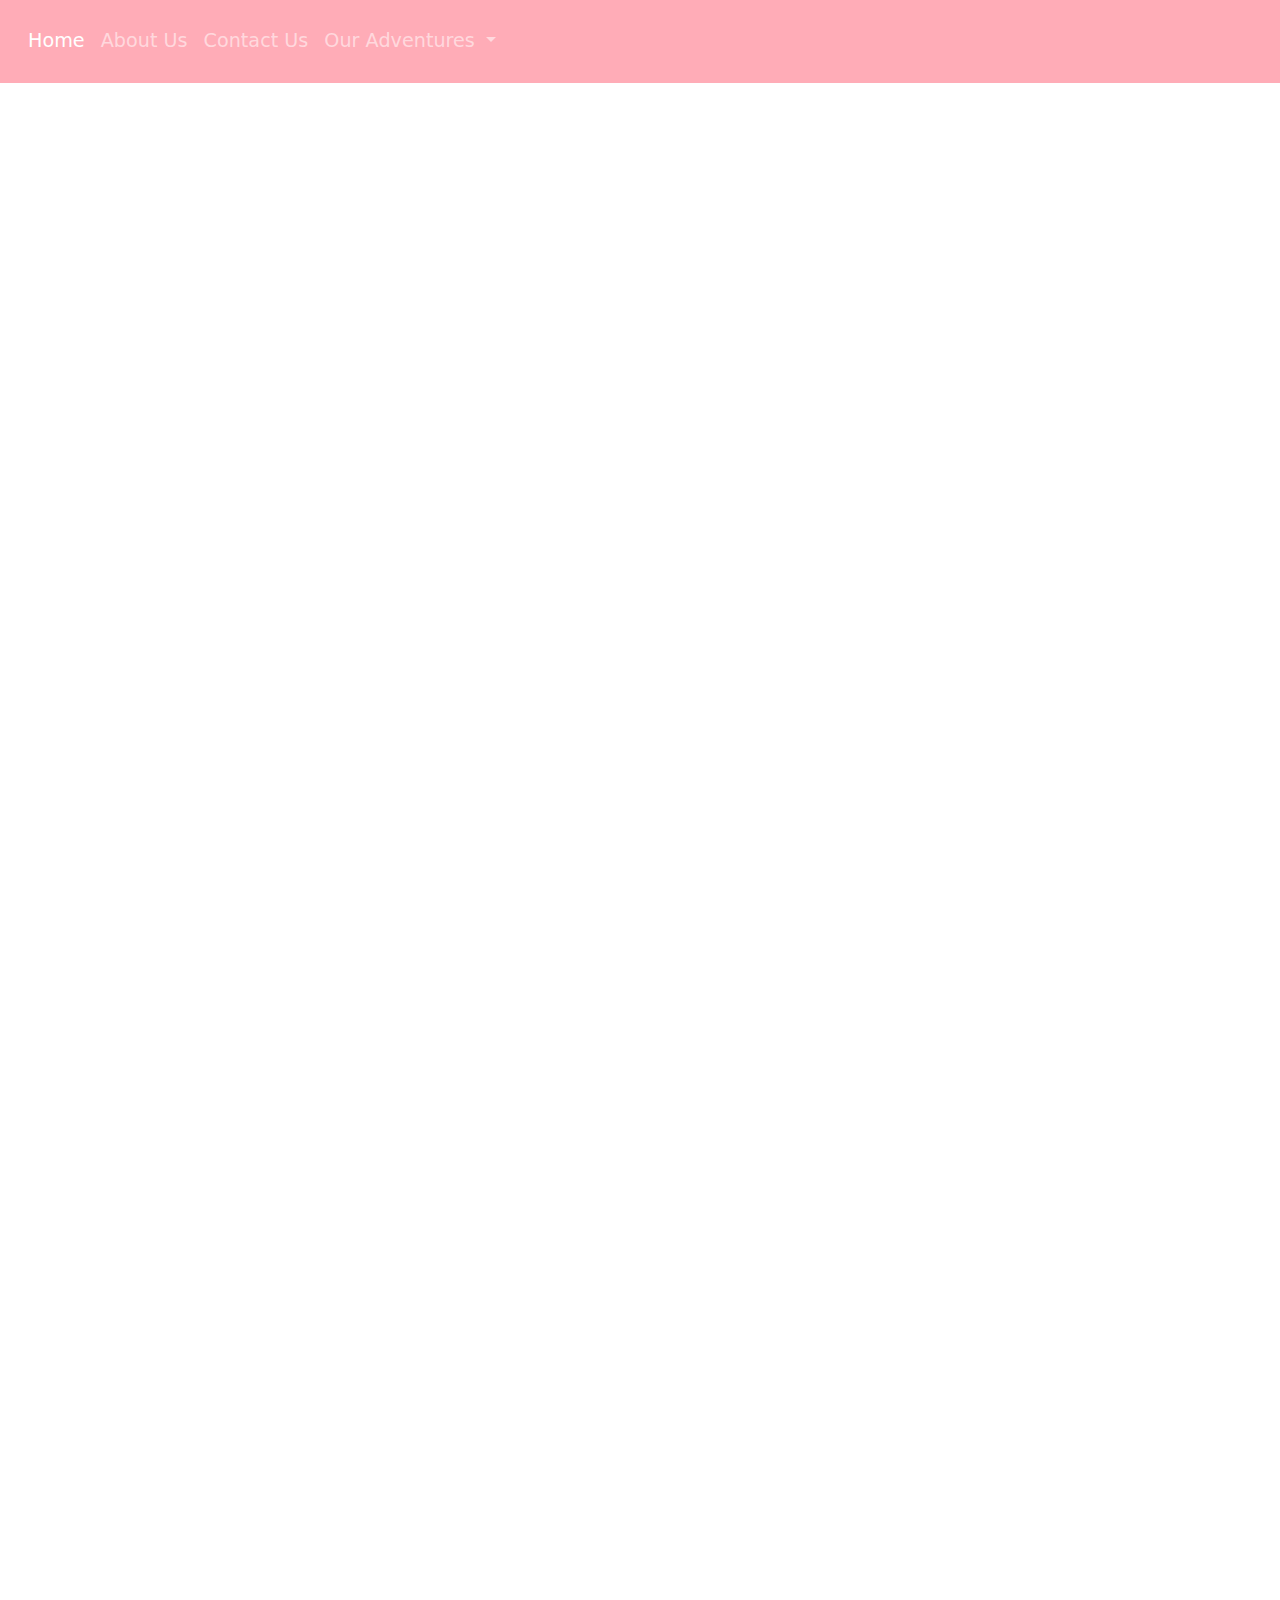
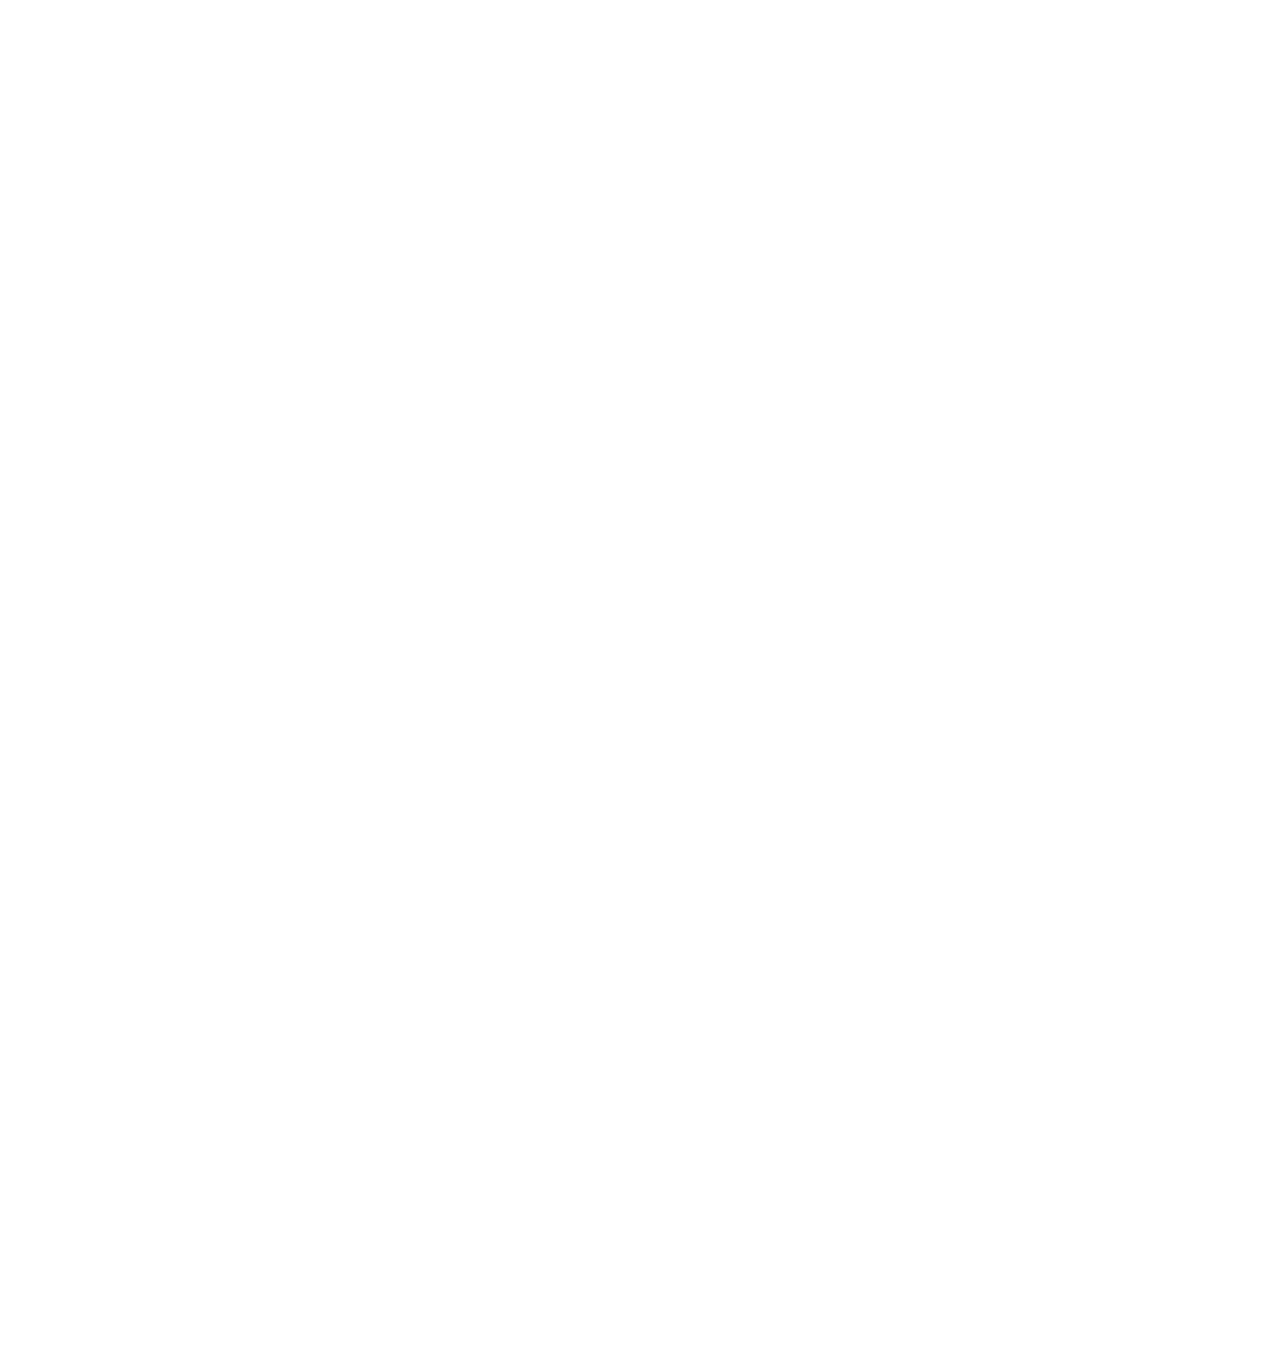
<file: index.html>
<!DOCTYPE html>
<html lang="en">

<head>
    <meta charset="UTF-8" />
    <meta http-equiv="X-UA-Compatible" content="IE=edge" />
    <meta name="viewport" content="width=device-width, initial-scale=1.0" />
    <link rel="stylesheet" href="./styles/global.css">

    <!-- Global site tag (gtag.js) - Google Analytics -->
    <script async src="https://www.googletagmanager.com/gtag/js?id=G-4QVLR4G9QE"></script>
    <script>
        window.dataLayer = window.dataLayer || [];
        function gtag() { dataLayer.push(arguments); }
        gtag('js', new Date());
    </script>

    <!--Index.html Re-Direct Here-->
    <meta http-equiv="refresh" content="0; URL=./pages/welcome.html" />
    <title>Playground</title>   
</head>

<body>

</body>

</html>
</file>
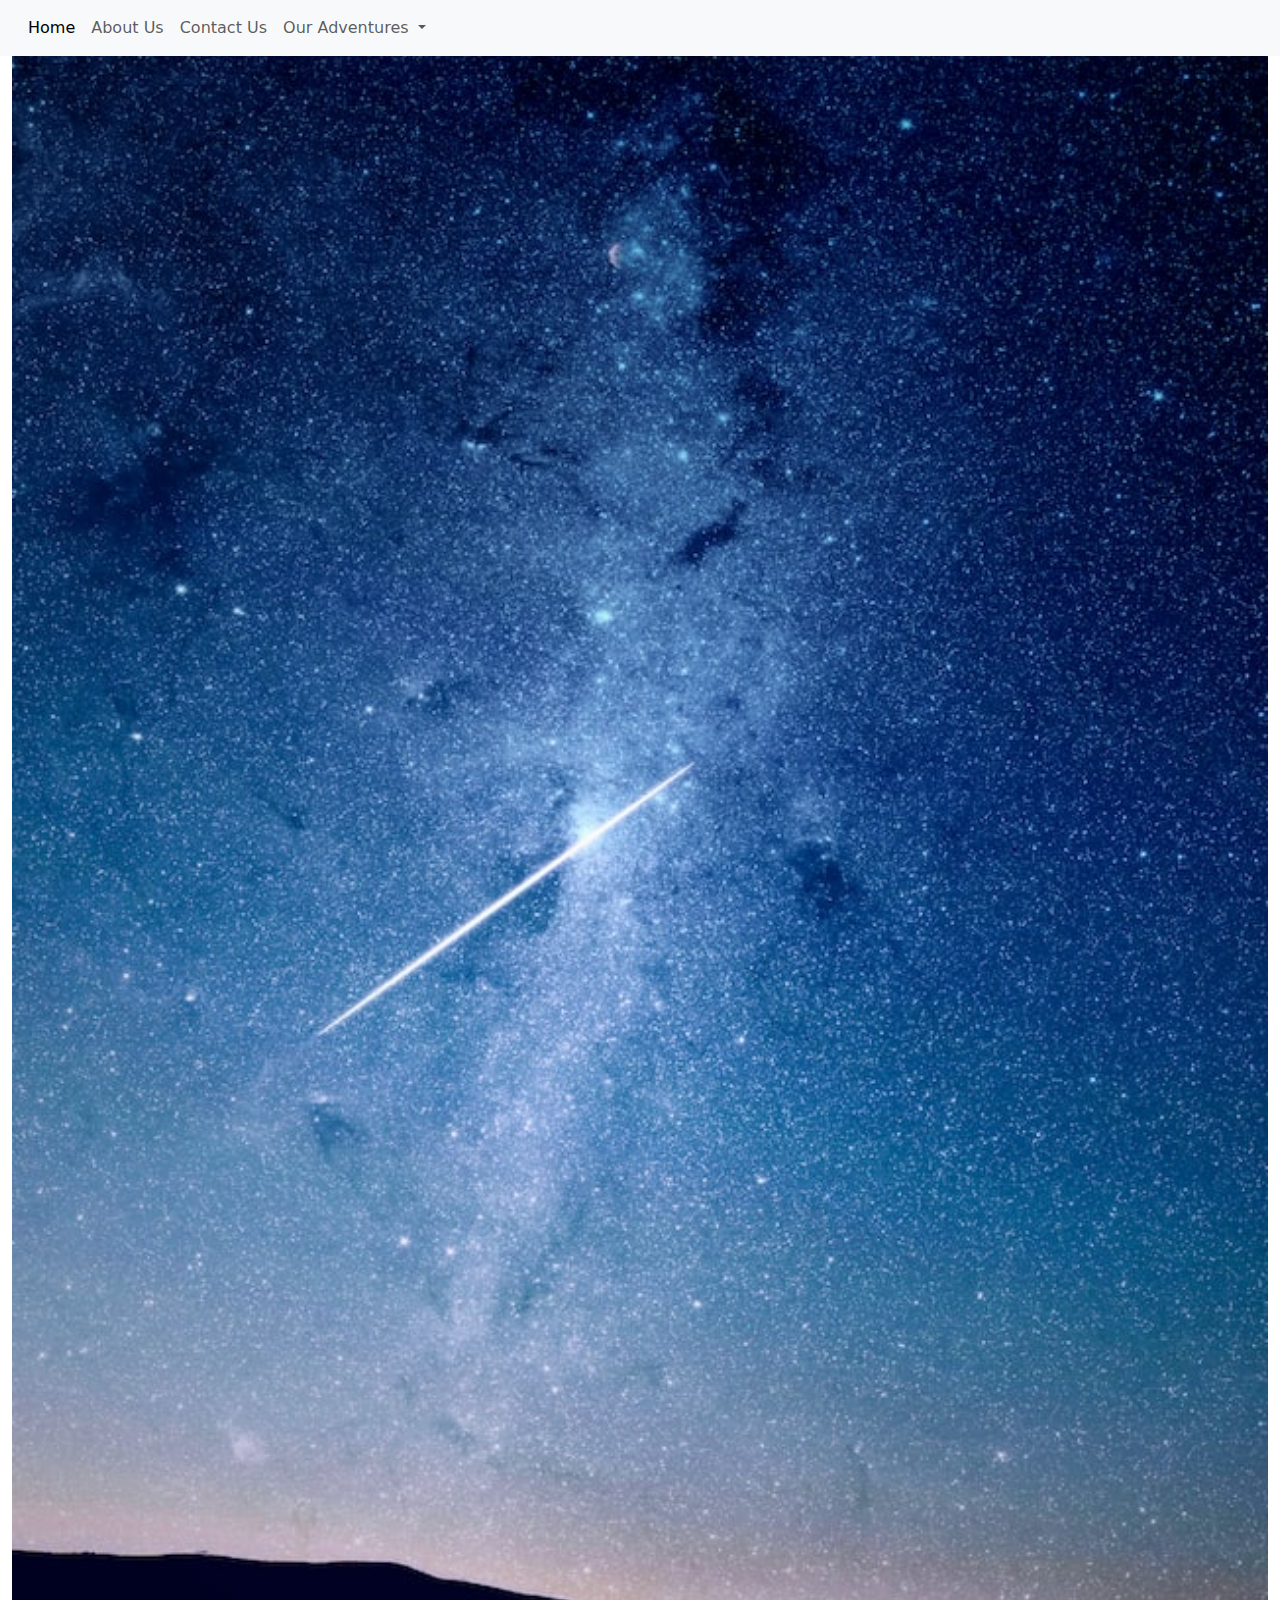
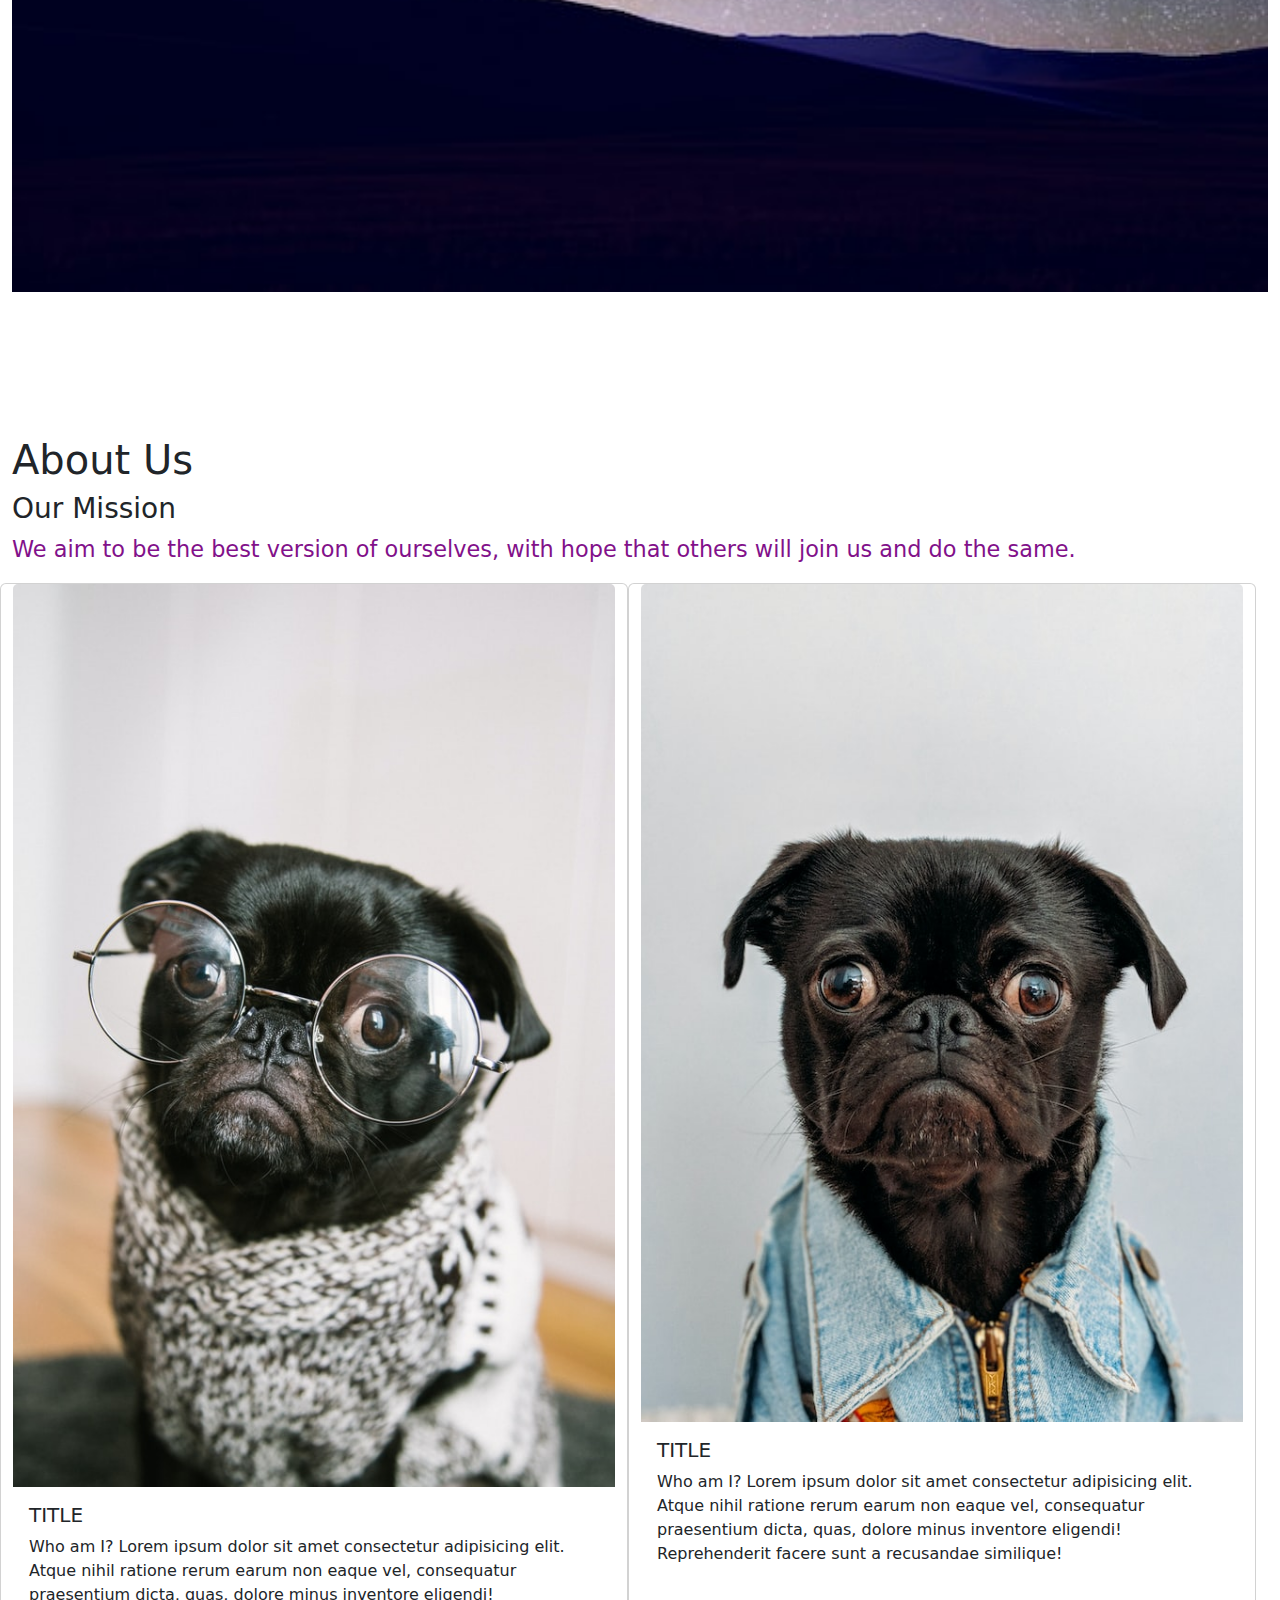
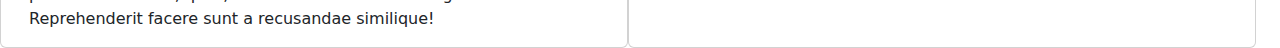
<file: about.html>
<!DOCTYPE html>
<html lang="en">

<head>
    <meta charset="UTF-8" />
    <meta http-equiv="X-UA-Compatible" content="IE=edge" />
    <meta name="viewport" content="width=device-width, initial-scale=1.0" />
    <link rel="stylesheet" href="./styles/global.css">
    <link rel="stylesheet" href="./styles/about.css">
    <link rel="stylesheet" href="https://cdn.jsdelivr.net/npm/bootstrap@5.2.0/dist/css/bootstrap.min.css">
    <link href="https://fonts.googleapis.com/css2?family=Poiret+One&display=swap" rel="stylesheet">
    <link href="https://fonts.googleapis.com/css2?family=Oleo+Script&family=Poller+One&display=swap" rel="stylesheet">
    <link href="https://fonts.googleapis.com/css2?family=Oleo+Script&family=Poller+One&family=Raleway&display=swap"
        rel="stylesheet">

    <!-- Global site tag (gtag.js) - Google Analytics -->
    <script async src="https://www.googletagmanager.com/gtag/js?id=G-4QVLR4G9QE"></script>
    <script>
        window.dataLayer = window.dataLayer || [];
        function gtag() { dataLayer.push(arguments); }
        gtag('js', new Date());
    </script>

    <title>About Us</title>
    <nav class="navbar navbar-expand-lg bg-light fixed-top p-2">
        <div class="container-fluid text-md-center">

            <button class="navbar-toggler" type="button" data-bs-toggle="collapse" data-bs-target="#navbarNavDropdown"
                aria-controls="navbarNavDropdown" aria-expanded="false" aria-label="Toggle navigation">
                <span class="navbar-toggler-icon"></span>
            </button>
            <div class="collapse navbar-collapse" id="navbarNavDropdown">
                <ul class="navbar-nav">
                    <li class="nav-item">
                        <a class="nav-link active" aria-current="page"
                            href="./index.html">Home</a>
                    </li>
                    <li class="nav-item">
                        <a class="nav-link" href="./about.html">About Us</a>
                    </li>
                    <li class="nav-item">
                        <a class="nav-link" href="#">Contact Us</a>
                    </li>
                    <li class="nav-item dropdown">
                        <a class="nav-link dropdown-toggle" href="#" role="button" data-bs-toggle="dropdown"
                            aria-expanded="false">
                            Our Adventures
                        </a>
                        <ul class="dropdown-menu">
                            <li><a class="dropdown-item" href="#">The Daily Tackles</a></li>
                            <li><a class="dropdown-item" href="#">The Coding Journey</a></li>
                            <li><a class="dropdown-item" href="#">The Road to a Healthy Lifestyle</a></li>
                        </ul>
                    </li>
                </ul>
            </div>
        </div>
    </nav>
</head>

<body>
    <!--Background Image-->
    <div class="container-fluid">
        <img class="hero-img img-fluid w-100" src="images/shootingstar.jpg" alt="Background of shooting stars">
    </div>
    <div class="container-fluid">
    <section class="hero">
        <br><br><br>
        <br><br><br>
        <!--Our Logo and Mission Statement Over BgStars Image-->
        <h1>About Us</h1>
        <h3>Our Mission</h3>
        <p class="subhead">We aim to be the best version of ourselves, with hope that others will join us and do the
            same.</p>

    </section>
    </div>

    <!--Section about Sid & Annie-->
    <section>
        <div class="row container-fluid">
            <div id="Sid's profile" class="card col-sm-6">
                <img src="images/pug.jpg" class="card-img-top" alt="pug1">
                <div class="card-body">
                    <h5 class="card-title">TITLE</h5>
                    <p class="card-text">Who am I? Lorem ipsum dolor sit amet consectetur adipisicing elit. Atque nihil ratione rerum earum non eaque vel, consequatur praesentium dicta, quas, dolore minus inventore eligendi! Reprehenderit facere sunt a recusandae similique!</p>
                </div>
            </div>

            <div id="Annie's profile" class="card col-sm-6">
                <img src="images/pug2.jpg" class="card-img-top" alt="pug2">
                <div class="card-body">
                    <h5 class="card-title">TITLE</h5>
                    <p class="card-text">Who am I? Lorem ipsum dolor sit amet consectetur adipisicing elit. Atque nihil ratione rerum earum non eaque vel, consequatur praesentium dicta, quas, dolore minus inventore eligendi! Reprehenderit facere sunt a recusandae similique!</p>
                </div>
            </div>

        </div>
    </section>


    <script src="https://cdn.jsdelivr.net/npm/bootstrap@5.2.0/dist/js/bootstrap.bundle.min.js"></script>
</body>

</html>
</file>
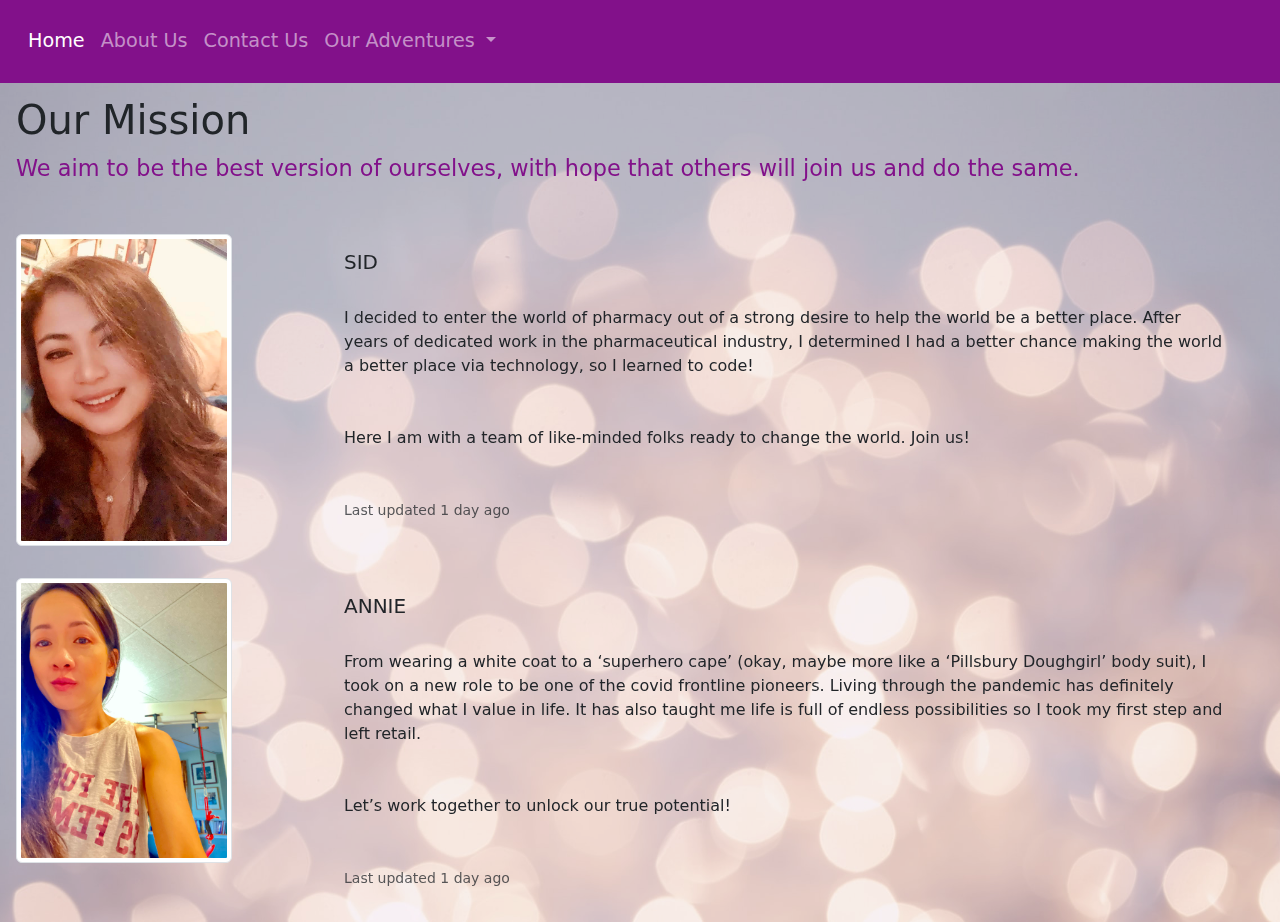
<file: pages/about.html>
<!DOCTYPE html>
<html lang="en">

<head>
    <meta charset="UTF-8" />
    <meta http-equiv="X-UA-Compatible" content="IE=edge" />
    <meta name="viewport" content="width=device-width, initial-scale=1.0" />
    <link rel="stylesheet" href="../styles/global.css">
    <link rel="stylesheet" href="../styles/about.css">
    <link rel="stylesheet" href="../styles/typography.css">
    <link rel="stylesheet" href="../styles/navbar.css">
    <link rel="stylesheet" href="https://cdn.jsdelivr.net/npm/bootstrap@5.2.0/dist/css/bootstrap.min.css">
    <link href="https://fonts.googleapis.com/css2?family=Poiret+One&display=swap" rel="stylesheet">
    <link href="https://fonts.googleapis.com/css2?family=Oleo+Script&family=Poller+One&display=swap" rel="stylesheet">
    <link href="https://fonts.googleapis.com/css2?family=Oleo+Script&family=Poller+One&family=Raleway&display=swap"
        rel="stylesheet">

    <!-- Global site tag (gtag.js) - Google Analytics -->
    <script async src="https://www.googletagmanager.com/gtag/js?id=G-4QVLR4G9QE"></script>
    <script>
        window.dataLayer = window.dataLayer || [];
        function gtag() { dataLayer.push(arguments); }
        gtag('js', new Date());

        gtag('config', 'G-4QVLR4G9QE');
    </script>

    <title>About Us</title>
    
    <!-- NavBar -->
    <nav id='navbar' class="navbar navbar-expand-lg navbar-dark fixed-top p-2" id="nav1"
        style="background-color: rgb(130, 17, 138)"></nav>

</head>

<body>
    <!--Background Image-->
    <div class="sparkle-img"> </div>
    <!-- <div class="Mission Statment"> -->
    <section>
        <div class="mission">
            <!--Our Logo and Mission Statement Over Sparkle Image-->
            <br>
            <h1>Our Mission</h1>
            <p class="subhead">We aim to be the best version of ourselves, with hope that others will join us and do the
                same.</p>
        </div>
    </section>
    <!-- </div> -->
    <!--Section about Sid & Annie-->
    <section class="fade-in">
        <div class="row container-fluid p-md-3">
            <div class="col-md-3">
                <img src="../images/sid2.jpg" class="img-fluid rounded img-thumbnail w-75" alt="picture of Sid">
            </div>
            <div class="col-md-9">
                <div class="card-body">
                    <h5 class="card-title" style="padding: 1rem;">SID</h5>
                    <p class="card-text" style="padding: 1rem;">I decided to enter the world of pharmacy out of a strong
                        desire to help the world be a better place. After years of dedicated work in the pharmaceutical
                        industry, I determined I had a better chance making the world a better place via technology, so
                        I learned to code! </p>
                    <p class="card-text" style="padding: 1rem;"> Here I am with a team of like-minded folks ready to
                        change the world. Join us!</p>
                    <p class="card-text" style="padding: 1rem;"><small class="text-muted">Last updated 1 day ago</small>
                    </p>
                </div>
            </div>
        </div>

        <div class="row container-fluid p-md-3">
            <div class="col-md-3">
                <img src="../images/annie1.jpg" class="img-fluid rounded img-thumbnail w-75" alt="picture of Annie">
            </div>
            <div class="col-md-9">
                <div class="card-body">
                    <h5 class="card-title" style="padding: 1rem;">ANNIE</h5>
                    <p class="card-text" style="padding: 1rem;"> From wearing a white coat to a ‘superhero cape’ (okay,
                        maybe more like a ‘Pillsbury Doughgirl’ body suit), I took on a new role to be one of the covid
                        frontline pioneers. Living through the pandemic has definitely changed what I value in life. It
                        has also taught me life is full of endless possibilities so I took my first step and left
                        retail.</p>
                    <p class="card-text" style="padding: 1rem;"> Let’s work together to unlock our true potential!</p>
                    <p class="card-text" style="padding: 1rem;"><small class="text-muted">Last updated 1 day ago</small>
                    </p>
                </div>
            </div>
        </div>
    </section>

    <script src="https://cdn.jsdelivr.net/npm/bootstrap@5.2.0/dist/js/bootstrap.bundle.min.js"></script>
    <script src="../scripts/navbar.js"></script>
    <script>
        injectMainNavbar();
    </script>

</body>

</html>
</file>
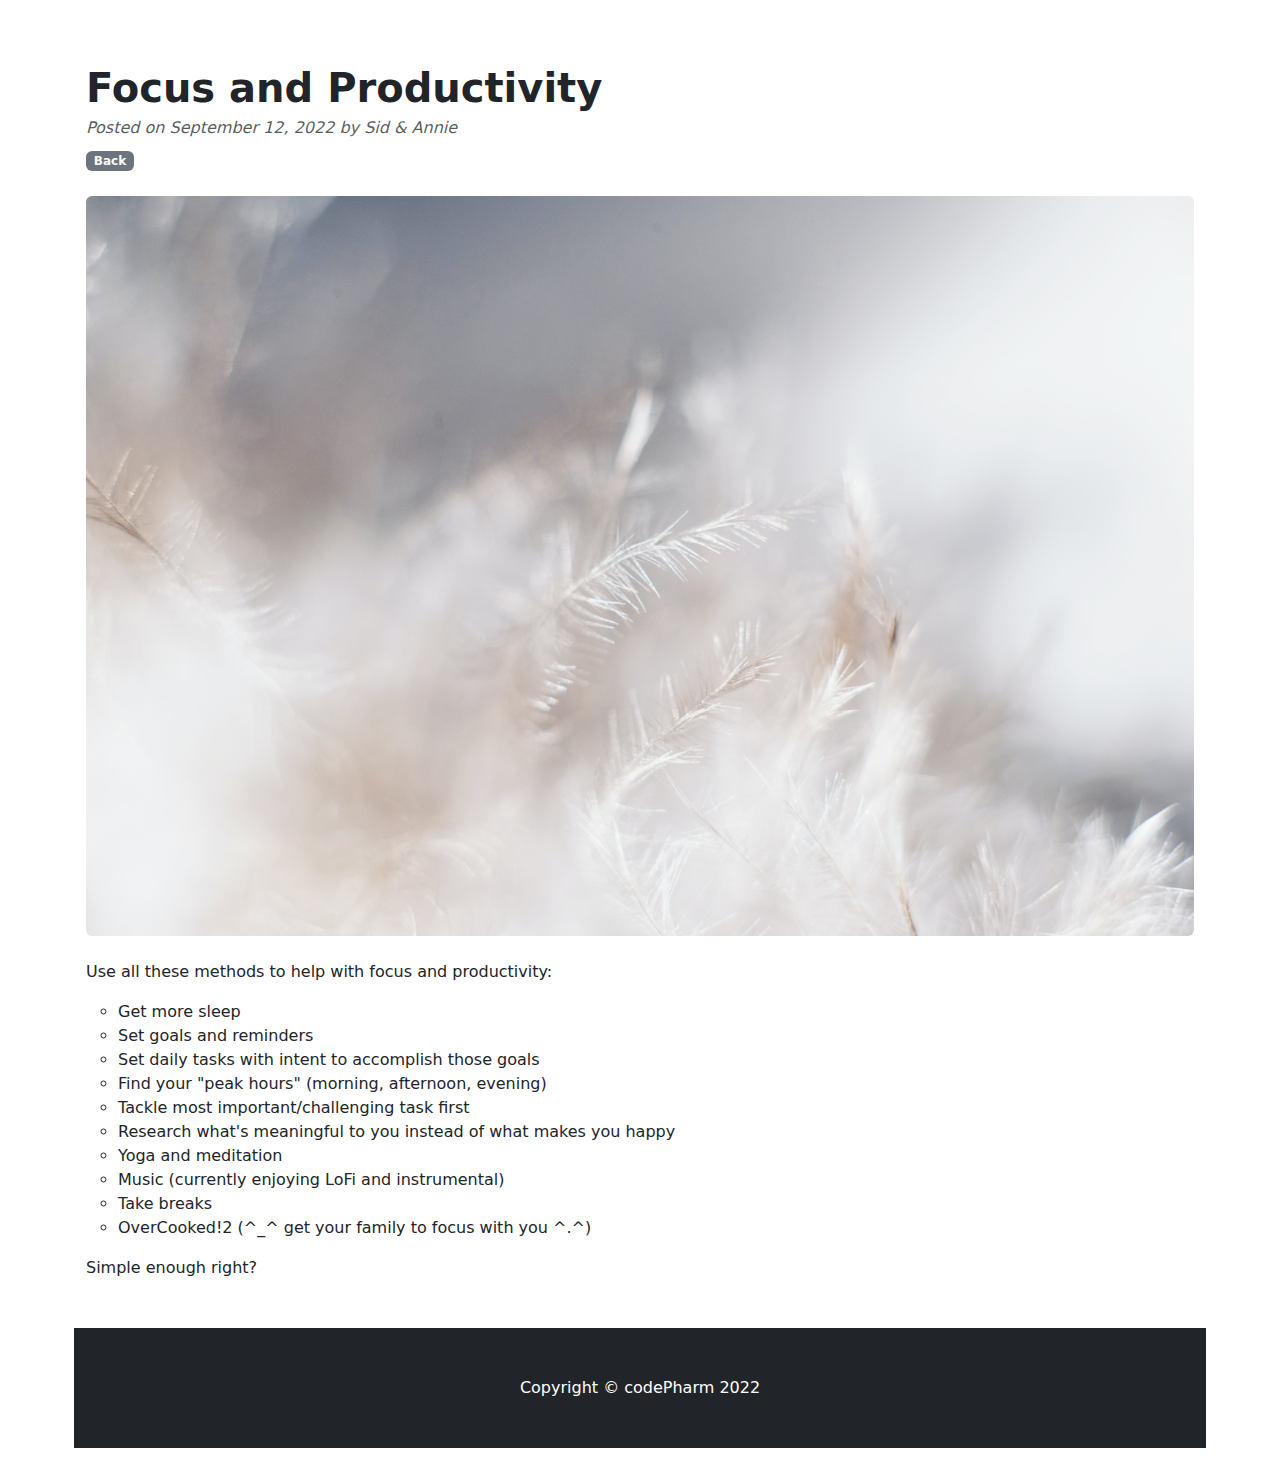
<file: pages/focusPost.html>
<!DOCTYPE html>
<html lang="en">

<head>
    <meta charset="UTF-8" />
    <meta http-equiv="X-UA-Compatible" content="IE=edge" />
    <meta name="viewport" content="width=device-width, initial-scale=1.0" />
    <link rel="stylesheet" href="https://cdn.jsdelivr.net/npm/bootstrap@5.2.0/dist/css/bootstrap.min.css">

    <!-- Global site tag (gtag.js) - Google Analytics -->
    <script async src="https://www.googletagmanager.com/gtag/js?id=G-4QVLR4G9QE"></script>
    <script>
        window.dataLayer = window.dataLayer || [];
        function gtag() { dataLayer.push(arguments); }
        gtag('js', new Date());

        gtag('config', 'G-4QVLR4G9QE');
    </script>

    <title>Focus and Productivity</title>
</head>

<body>

    <!-- Page content-->
    <div class="container mt-5 p-3">
        <div class="row">
            <div class="col-lg-8 w-100">
                <!-- Post content-->
                <article>
                    <!-- Post header-->
                    <header class="mb-4">
                        <!-- Post title-->
                        <h1 class="fw-bolder mb-1">Focus and Productivity</h1>
                        <!-- Post meta content-->
                        <div class="text-muted fst-italic mb-2">Posted on September 12, 2022 by Sid & Annie</div>
                        <!-- Post categories-->
                        <a class="badge bg-secondary text-decoration-none link-light" href="tackles.html">Back</a>
                    </header>
                    <!-- Preview image figure-->
                    <figure class="mb-4"><img class="img-fluid rounded" src="../images/textureDreamy.jpg"
                            alt="dreamy feathery texture" /></figure>
                    <!-- Post content-->
                    <section class="mb-5">
                        <p>
                            Use all these methods to help with focus and productivity:
                        <ul style="list-style-type:circle;">
                            <li>Get more sleep</li>
                            <li>Set goals and reminders</li>
                            <li>Set daily tasks with intent to accomplish those goals</li>
                            <li>Find your "peak hours" (morning, afternoon, evening)</li>
                            <li>Tackle most important/challenging task first</li>
                            <li>Research what's meaningful to you instead of what makes you happy</li>
                            <li>Yoga and meditation</li>
                            <li>Music (currently enjoying LoFi and instrumental)</li>
                            <li>Take breaks</li>
                            <li>OverCooked!2 (^_^ get your family to focus with you ^.^)</li>
                        </ul>
                        Simple enough right?<br>
                        </p>
                    </section>
                </article>        
            </div>

    <!-- Footer-->
    <footer class="py-5 bg-dark">
        <div class="container">
            <p class="m-0 text-center text-white">Copyright &copy; codePharm 2022</p>
        </div>
    </footer>
    <!-- Bootstrap core JS-->
    <script src="https://cdn.jsdelivr.net/npm/bootstrap@5.2.0/dist/js/bootstrap.bundle.min.js"></script>
</body>

</html>
</file>
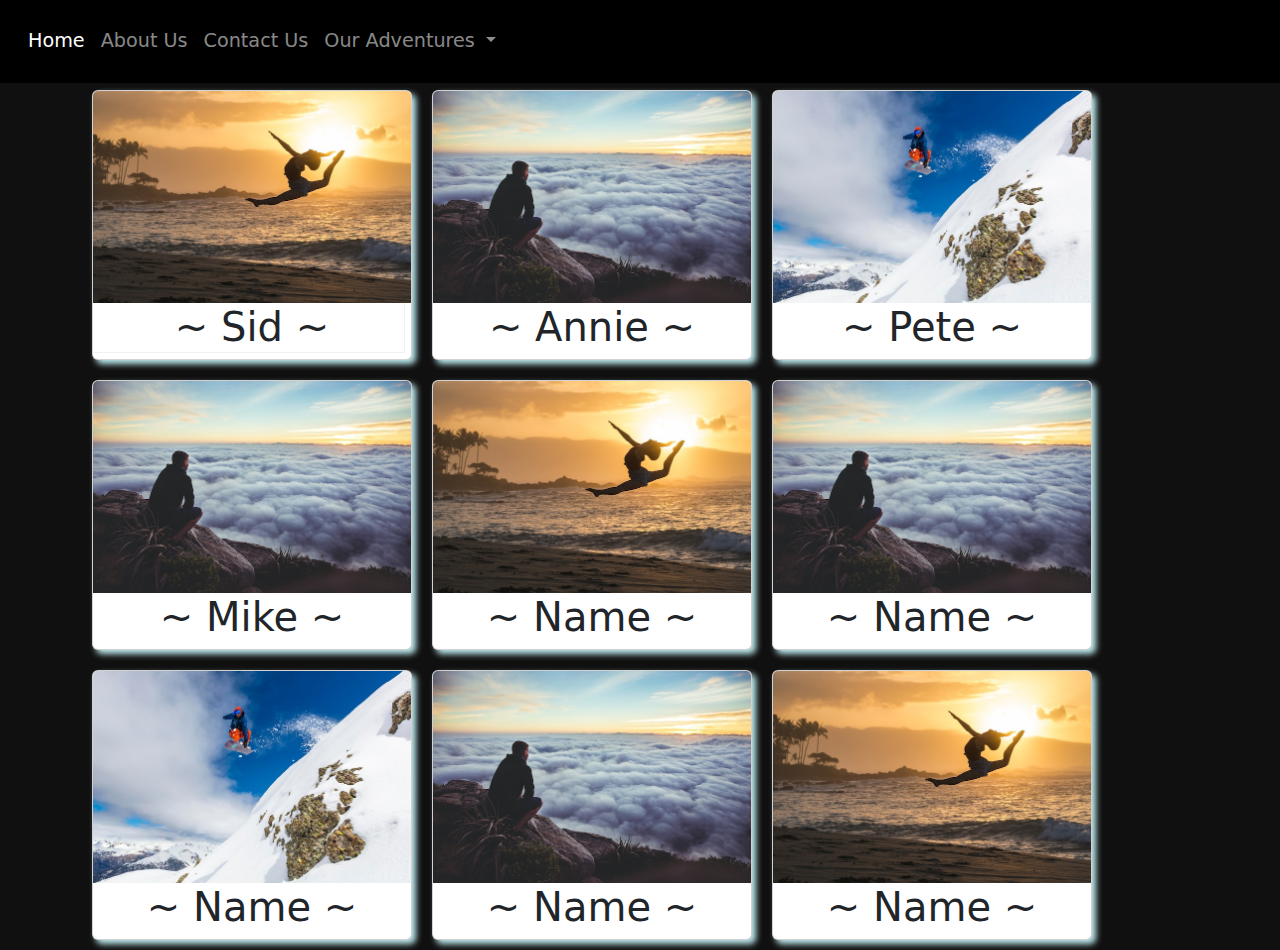
<file: pages/journey.html>
<!DOCTYPE html>
<html lang="en">

<head>
    <meta charset="UTF-8" />
    <meta http-equiv="X-UA-Compatible" content="IE=edge" />
    <meta name="viewport" content="width=device-width, initial-scale=1.0" />
    <link rel="stylesheet" href="../styles/journey.css">
    <link rel="stylesheet" href="../styles/navbar.css">
    <link rel="stylesheet" href="https://cdn.jsdelivr.net/npm/bootstrap@5.2.0/dist/css/bootstrap.min.css">

    <!-- Global site tag (gtag.js) - Google Analytics -->
    <script async src="https://www.googletagmanager.com/gtag/js?id=G-4QVLR4G9QE"></script>
    <script>
        window.dataLayer = window.dataLayer || [];
        function gtag() { dataLayer.push(arguments); }
        gtag('js', new Date());

        gtag('config', 'G-4QVLR4G9QE');
    </script>

    <title>The Coding Journey</title>

    <!-- NavBar -->
    <nav id="navbar" class="navbar navbar-expand-lg navbar-dark fixed-top p-2" id="nav1" style="background-color: #000000"></nav>

</head>

<body class="body">

    <!-- Card Container -->
    <div class="container text-center">
        <div class="row-cols-auto">
            <!-- Card 1 -->

            <div class="card card-color-1 view view-effect">
                <div class="border"></div>
                <img src="../images/beachyoga.jpg" />
                <h1>~ Sid ~</h1>
                <div class="mask">
                    <h2>Software Developer / Pharmacist</h2>
                    <p>I enjoy challenges. I enjoy the thrill of discovering solutions. I thrive on being stumped, and
                        I welcome it. Check out my projects!</p>
                    <a href="https://www.isthissid.com/" class="info" target="_blank">My Website</a>
                    <a href="https://www.github.com/isthissid/" class="info" target="_blank">My GitHub</a>
                </div>
            </div>

            <!-- Card 2 -->

            <div class="card card-color-1 view view-effect">
                <img src="../images/clouds.jpg" />
                <h1>~ Annie ~</h1>
                <div class="mask">
                    <h2>Coding Enthusiast</h2>
                    <p>Your Text</p>
                    <a href="https://github.com/codeByAnnie" class="info" target="_blank">My GitHub</a>
                </div>
            </div>

            <!-- Card 3 -->

            <div class="card card-color-1 view view-effect">
                <img src="../images/snowboarding.jpg" />
                <h1>~ Pete ~</h1>
                <div class="mask">
                    <h2>Full Stack Web Developer</h2>
                    <p>"Coding is like playing with colorful word legos that can talk to machines."</p>
                    <a href="https://www.codebypete.com/" class="info" target="_blank">My Website</a>
                    <a href="https://github.com/codeTrackLift" class="info" target="_blank">My Site/GitHub</a>
                </div>
            </div>

            <!-- Card 4 -->

            <div class="card card-color-1 view view-effect">
                <img src="../images/clouds.jpg" />
                <h1>~ Mike ~</h1>
                <div class="mask">
                    <h2>Title</h2>
                    <p>Your Text</p>
                    <a href="https://github.com/mdwstrat" class="info" target="_blank">My Site/GitHub</a>
                </div>
            </div>

            <!-- Card 5 -->

            <div class="card card-color-1 view view-effect">
                <img src="../images/beachyoga.jpg" />
                <h1>~ Name ~</h1>
                <div class="mask">
                    <h2>Title</h2>
                    <p>Your Text</p>
                    <a href="https://github.com" class="info" target="_blank">My Site/GitHub</a>
                </div>
            </div>

            <!-- Card 6 -->

            <div class="card card-color-1 view view-effect">
                <img src="../images/clouds.jpg" />
                <h1>~ Name ~</h1>
                <div class="mask">
                    <h2>Title</h2>
                    <p>Your Text</p>
                    <a href="https://github.com" class="info" target="_blank">My Site/GitHub</a>
                </div>
            </div>

            <!-- Card 7 -->

            <div class="card card-color-1 view view-effect">
                <img src="../images/snowboarding.jpg" />
                <h1>~ Name ~</h1>
                <div class="mask">
                    <h2>Title</h2>
                    <p>Your Text</p>
                    <a href="https://github.com" class="info" target="_blank">My Site/GitHub</a>
                </div>
            </div>

            <!-- Card 8 -->

            <div class="card card-color-1 view view-effect">
                <img src="../images/clouds.jpg" />
                <h1>~ Name ~</h1>
                <div class="mask">
                    <h2>Title</h2>
                    <p>Your Text</p>
                    <a href="https://github.com" class="info" target="_blank">My Site/GitHub</a>
                </div>
            </div>
            <!-- Card 9 -->

            <div class="card card-color-1 view view-effect">
                <img src="../images/beachyoga.jpg" />
                <h1>~ Name ~</h1>
                <div class="mask">
                    <h2>Title</h2>
                    <p>Your Text</p>
                    <a href="https://github.com" class="info" target="_blank">My Site/GitHub</a>
                </div>
            </div>



        </div>
    </div>

    <script src="https://cdn.jsdelivr.net/npm/bootstrap@5.2.0/dist/js/bootstrap.bundle.min.js"></script>
    <script src="../scripts/navbar.js"></script>
    <script>
        injectMainNavbar();
    </script>
</body>

</html>
</file>
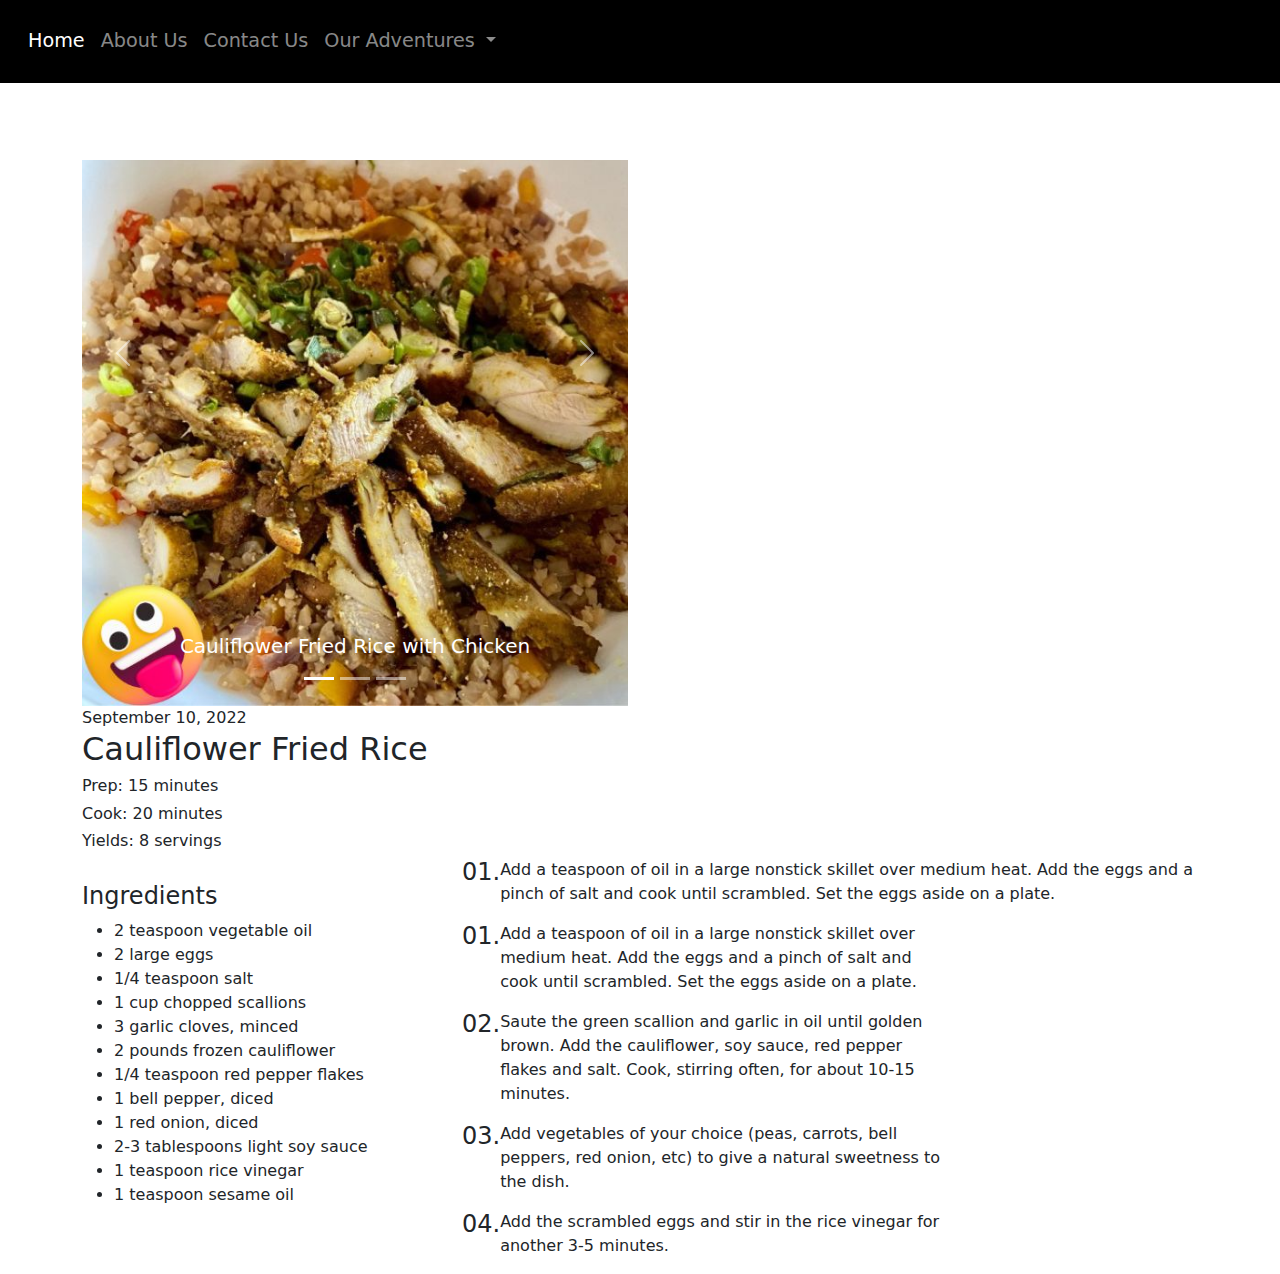
<file: pages/lifestyle.html>
<!DOCTYPE html>
<html lang="en">

<head>
    <meta charset="UTF-8">
    <meta name="viewport" content="width=device-width, initial-scale=1.0">
    <meta http-equiv="X-UA-Compatible" content="ie=edge">
    <link rel="stylesheet" href="../styles/global.css">
    <link rel="stylesheet" href="../styles/about.css">
    <link rel="stylesheet" href="../styles/lifestyle.css">
    <link rel="stylesheet" href="../styles/typography.css">
    <link rel="stylesheet" href="../styles/navbar.css">
    <link rel="stylesheet" href="https://cdn.jsdelivr.net/npm/bootstrap@5.2.0/dist/css/bootstrap.min.css">
    <title>Lifestyle</title>

    <!-- NavBar -->
    <nav id="navbar" class="navbar navbar-expand-lg navbar-dark fixed-top p-2" id="nav1"
        style="background-color: #000000"></nav>

</head>

<body>
    <!-- Recipe Slider-->
    <div class="container">
        <div class="row">
            <div class="col-6">
                <div id="carouselExampleCaptions" class="carousel slide" data-bs-ride="false">
                    <div class="carousel-indicators">
                        <button type="button" data-bs-target="#carouselExampleCaptions" data-bs-slide-to="0"
                            class="active" aria-current="true" aria-label="Slide 1"></button>
                        <button type="button" data-bs-target="#carouselExampleCaptions" data-bs-slide-to="1"
                            aria-label="Slide 2"></button>
                        <button type="button" data-bs-target="#carouselExampleCaptions" data-bs-slide-to="2"
                            aria-label="Slide 3"></button>
                    </div>
                    <div class="carousel-inner">
                        <div class="carousel-item active">
                            <img src="../images/yummychicken.jpg" class="d-block w-100"
                                alt="cauliflower fried rice with chicken">
                            <div class="carousel-caption d-none d-md-block">
                                <h5>Cauliflower Fried Rice with Chicken</h5>
                            </div>
                        </div>
                        <div class="carousel-item">
                            <img src="../images/crabmeat.jpg" class="d-block w-100"
                                alt="cauliflower fried rice with crabmeat">
                            <div class="carousel-caption d-none d-md-block">
                                <h5>Cauliflower Fried Rice with Crabmeat</h5>
                            </div>
                        </div>
                        <div class="carousel-item">
                            <img src="../images/vegetables.jpg" class="d-block w-100" alt="vegetables">
                            <div class="carousel-caption d-none d-md-block">
                                <h5>Ingredients</h5>
                            </div>
                        </div>
                    </div>
                    <button class="carousel-control-prev" type="button" data-bs-target="#carouselExampleCaptions"
                        data-bs-slide="prev">
                        <span class="carousel-control-prev-icon" aria-hidden="true"></span>
                        <span class="visually-hidden">Previous</span>
                    </button>
                    <button class="carousel-control-next" type="button" data-bs-target="#carouselExampleCaptions"
                        data-bs-slide="next">
                        <span class="carousel-control-next-icon" aria-hidden="true"></span>
                        <span class="visually-hidden">Next</span>
                    </button>
                </div>
            </div>
        </div>
    </div>

    <!--Recipe Content Area-->
    <div class="recipe-content-area">
        <div class="container">
            <div class="row">
                <div class="col-12 col-md-8">
                    <div class="recipe-headline">
                        <span> September 10, 2022</span>
                        <h2>Cauliflower Fried Rice</h2>
                        <div class="recipe-duration">
                            <h6>Prep: 15 minutes</h6>
                            <h6>Cook: 20 minutes</h6>
                            <h6>Yields: 8 servings</h6>
                        </div>
                    </div>
                </div>
            </div>


            <div class="row">
                <div class="col-12 my-4 col-lg-4">
                    <!--Ingredients-->
                    <h4>Ingredients</h4>
                    <ul class="ingredients">
                        <li>2 teaspoon vegetable oil</li>
                        <li>2 large eggs</li>
                        <li>1/4 teaspoon salt</li>
                        <li>1 cup chopped scallions</li>
                        <li>3 garlic cloves, minced</li>
                        <li>2 pounds frozen cauliflower</li>
                        <li>1/4 teaspoon red pepper flakes</li>
                        <li>1 bell pepper, diced</li>
                        <li>1 red onion, diced</li>
                        <li>2-3 tablespoons light soy sauce</li>
                        <li>1 teaspoon rice vinegar</li>
                        <li>1 teaspoon sesame oil</li>
                    </ul>
                </div>
                <div class="col-12 col-lg-8">
                    <!--Preparation Steps-->
                    <div class="single-preparation-step d-flex">
                        <h4>01.</h4>
                        <p> Add a teaspoon of oil in a large nonstick skillet over medium heat. Add the eggs and a pinch
                            of salt and cook until scrambled. Set the eggs aside on a plate.
                        </p>

                    </div>
                    <div class="col-12 col-lg-8">
                        <!--Preparation Steps-->
                        <div class="single-preparation-step d-flex">
                            <h4>01.</h4>
                            <p> Add a teaspoon of oil in a large nonstick skillet over medium heat. Add the eggs and a
                                pinch
                                of salt and cook until scrambled. Set the eggs aside on a plate.
                            </p>
                        </div>
                        <div class="single-preparation-step d-flex">
                            <h4>02.</h4>
                            <p>Saute the green scallion and garlic in oil until golden brown. Add the cauliflower, soy
                                sauce, red pepper flakes and salt. Cook, stirring often, for about 10-15 minutes.</p>
                        </div>
                        <div class="single-preparation-step d-flex">
                            <h4>03.</h4>
                            <p>Add vegetables of your choice (peas, carrots, bell peppers, red onion, etc) to give a
                                natural
                                sweetness to the dish.</p>
                        </div>
                        <div class="single-preparation-step d-flex">
                            <h4>04.</h4>
                            <p>Add the scrambled eggs and stir in the rice vinegar for another 3-5 minutes.</p>
                        </div>
                    </div>
                </div>
            </div>
        </div>
        <script src="https://cdn.jsdelivr.net/npm/bootstrap@5.2.0/dist/js/bootstrap.bundle.min.js"></script>
        <script src="../scripts/navbar.js"></script>
        <script>
            injectMainNavbar();
        </script>
</body>

</html>
</file>
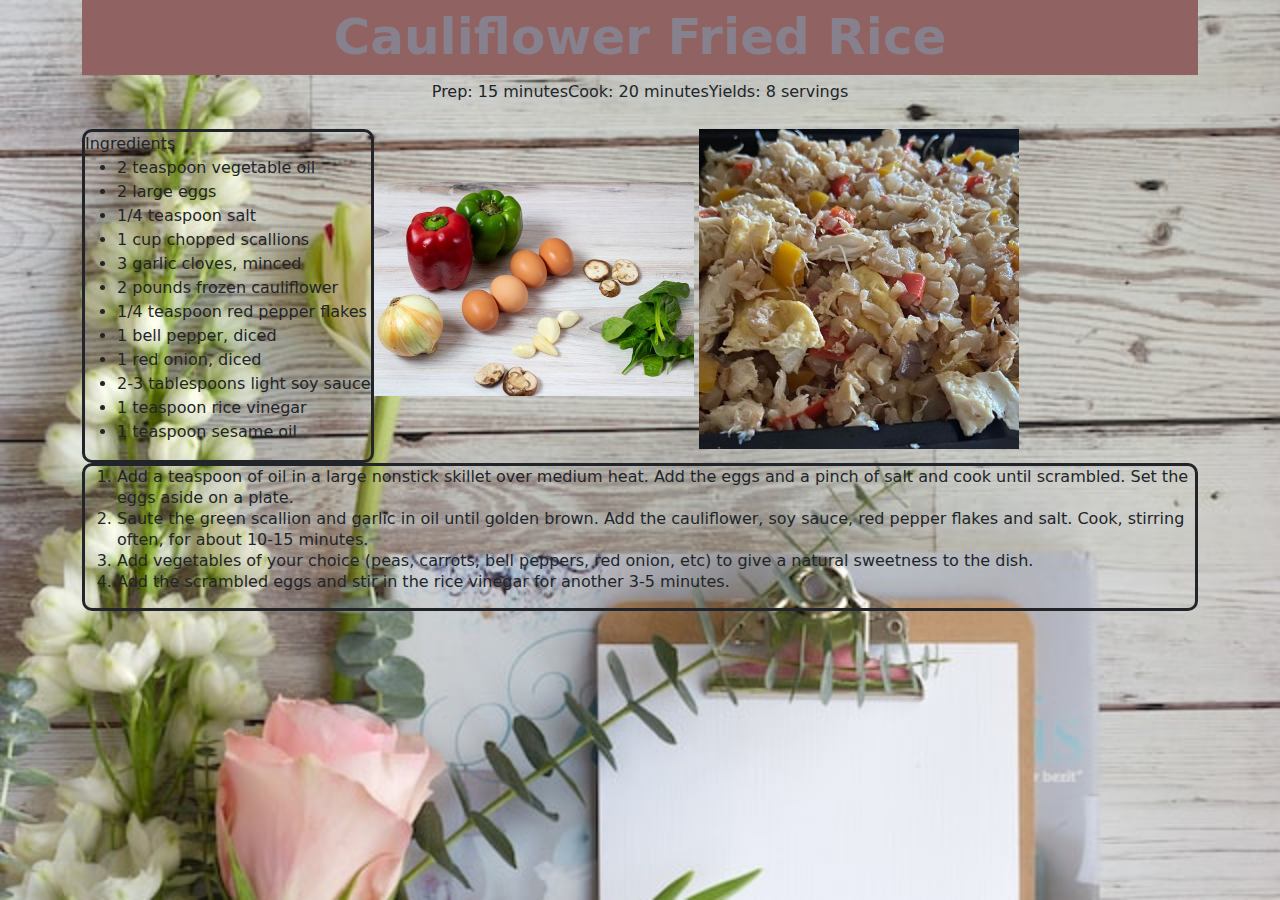
<file: pages/lifestyleNew.html>
<!DOCTYPE html>
<html lang="en">

<head>
    <meta charset="UTF-8">
    <meta name="viewport" content="width=device-width, initial-scale=1.0">
    <meta http-equiv="X-UA-Compatible" content="ie=edge">
    <link rel="stylesheet" href="../styles/global.css">
    <link rel="stylesheet" href="../styles/about.css">
    <!-- <link rel="stylesheet" href="../styles/lifestyle.css"> -->
    <link rel="stylesheet" href="../styles/lifestyleNew.css">
    <link rel="stylesheet" href="../styles/typography.css">
    <link rel="stylesheet" href="../styles/navbar.css">
    <link rel="stylesheet" href="https://cdn.jsdelivr.net/npm/bootstrap@5.2.0/dist/css/bootstrap.min.css">
    <title>LifestyleNew</title>

    <!-- NavBar -->
    <!-- <nav id="navbar" class="navbar navbar-expand-lg navbar-dark fixed-top p-2" id="nav1"
        style="background-color: #000000"></nav> -->

</head>

<body class="container">

    <!--Layout pic-->
    <div>
        <div class="recipe-title">Cauliflower Fried Rice</div>
        <!--Recipe Content Area-->
        <div class="recipe-headline">
            <div>Prep: 15 minutes</div>
            <div>Cook: 20 minutes </div>
            <div>Yields: 8 servings</div>
        </div>

        <!--Ingredients-->
    <div class="ingredients-images"> 
        <div class="recipe-ingredients">
            <div class="ingredients-title">Ingredients</div>

            <ul class="ingredients">
                <li>2 teaspoon vegetable oil</li>
                <li>2 large eggs</li>
                <li>1/4 teaspoon salt</li>
                <li>1 cup chopped scallions</li>
                <li>3 garlic cloves, minced</li>
                <li>2 pounds frozen cauliflower</li>
                <li>1/4 teaspoon red pepper flakes</li>
                <li>1 bell pepper, diced</li>
                <li>1 red onion, diced</li>
                <li>2-3 tablespoons light soy sauce</li>
                <li>1 teaspoon rice vinegar</li>
                <li>1 teaspoon sesame oil</li>
            </ul> 
        </div>
        
    
        <div class="recipe-photos">
                <img class="img-fluid" src="../images/bellonion.jpg" alt="photo of ingredients">
                <img class="img-fluid" src="../images/crabmeat.jpg" alt="photo of crabmeat cauliflower rice">
        </div>  
    </div>  

        <div class="recipe-steps">
            <ol class="Steps">
                <li>Add a teaspoon of oil in a large nonstick skillet over medium heat. Add the eggs and a
                    pinch
                    of salt and cook until scrambled. Set the eggs aside on a plate. </li>
                <li>Saute the green scallion and garlic in oil until golden brown. Add the cauliflower, soy
                    sauce, red pepper flakes and salt. Cook, stirring often, for about 10-15 minutes.</li>
                <li>Add vegetables of your choice (peas, carrots, bell peppers, red onion, etc) to give a
                    natural
                    sweetness to the dish.</li>
                <li>Add the scrambled eggs and stir in the rice vinegar for another 3-5 minutes.</li>
            </ol>
        </div>
    </div>
    <!-- Preparation Steps-->
    <!-- <div class="Steps"> -->

    </div>
    <script src="https://cdn.jsdelivr.net/npm/bootstrap@5.2.0/dist/js/bootstrap.bundle.min.js"></script>


</body>
</file>
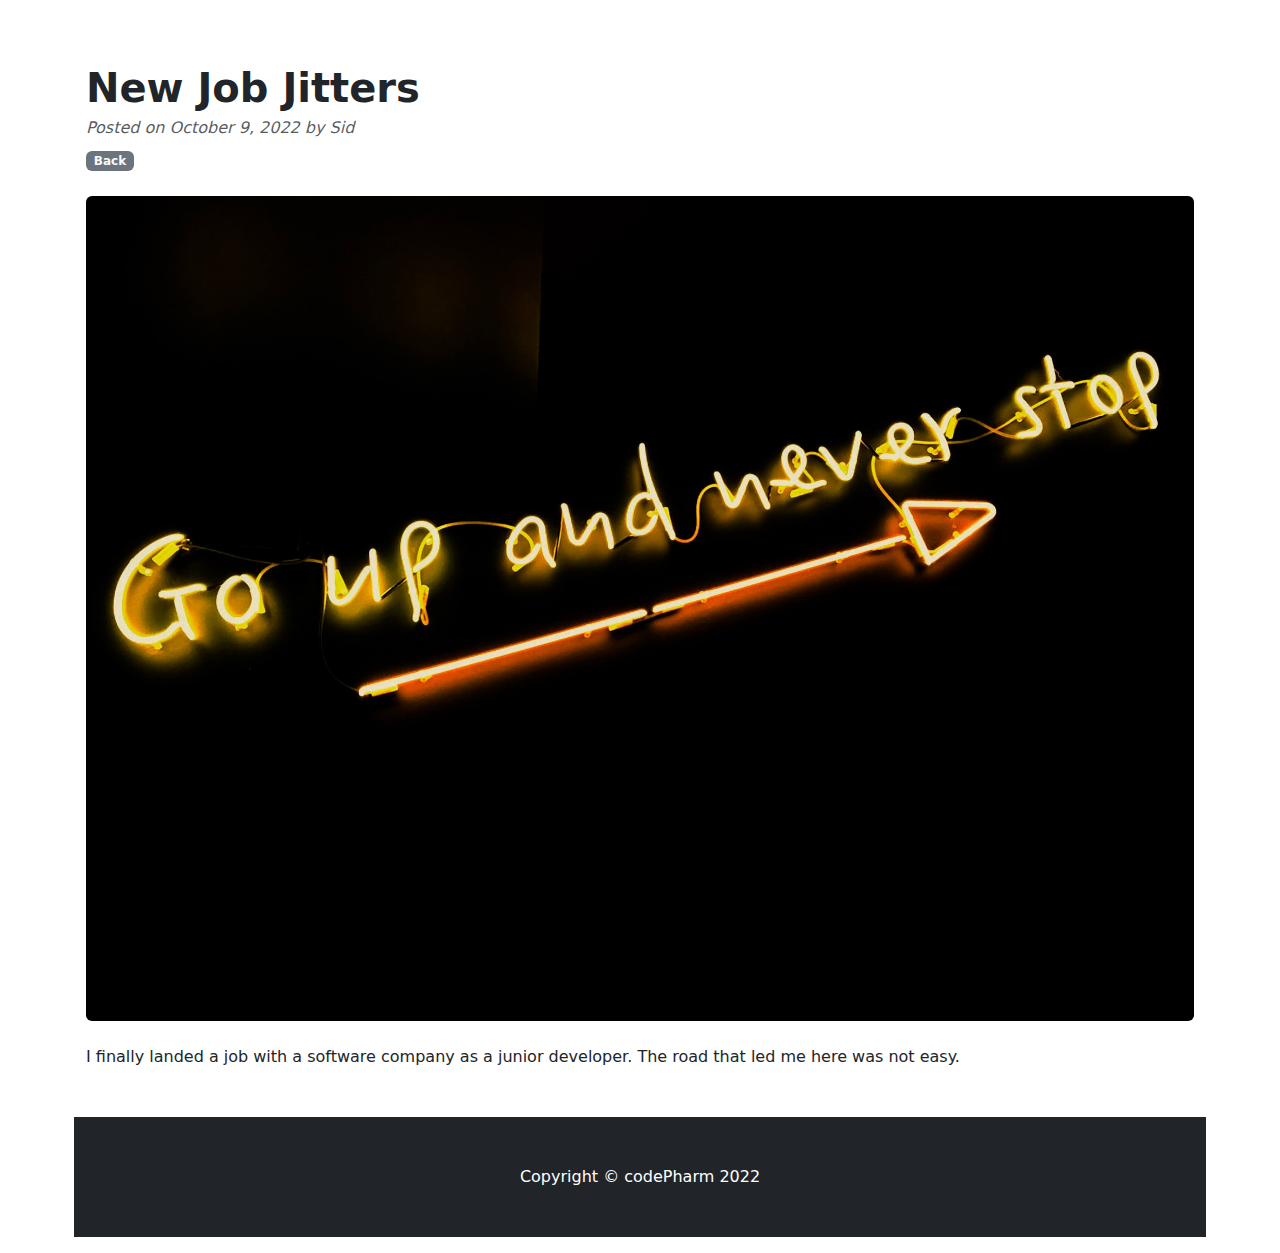
<file: pages/newjobPost.html>
<!DOCTYPE html>
<html lang="en">

<head>
    <meta charset="UTF-8" />
    <meta http-equiv="X-UA-Compatible" content="IE=edge" />
    <meta name="viewport" content="width=device-width, initial-scale=1.0" />
    <link rel="stylesheet" href="https://cdn.jsdelivr.net/npm/bootstrap@5.2.0/dist/css/bootstrap.min.css">

    <!-- Global site tag (gtag.js) - Google Analytics -->
    <script async src="https://www.googletagmanager.com/gtag/js?id=G-4QVLR4G9QE"></script>
    <script>
        window.dataLayer = window.dataLayer || [];
        function gtag() { dataLayer.push(arguments); }
        gtag('js', new Date());

        gtag('config', 'G-4QVLR4G9QE');
    </script>

    <title>New Job Jitters</title>

</head>

<body>

    <!-- Page content-->
    <div class="container mt-5 p-3">
        <div class="row">
            <div class="col-lg-8 w-100">
                <!-- Post content-->
                <article>
                    <!-- Post header-->
                    <header class="mb-4">
                        <!-- Post title-->
                        <h1 class="fw-bolder mb-1">New Job Jitters</h1>
                        <!-- Post meta content-->
                        <div class="text-muted fst-italic mb-2">Posted on October 9, 2022 by Sid</div>
                        <!-- Post categories-->
                        <a class="badge bg-secondary text-decoration-none link-light" href="tackles.html">Back</a>
                    </header>
                    <!-- Preview image figure-->
                    <figure class="mb-4"><img class="img-fluid rounded" src="../images/goUp.jpg" alt="go up logo" />
                    </figure>
                    <!-- Post content-->
                    <section class="mb-5">
                        <p>
                            I finally landed a job with a software company as a junior developer. 
                            The road that led me here was not easy. 
                        </p>
                    </section>
                </article>
            </div>

            <!-- Footer-->
            <footer class="py-5 bg-dark">
                <div class="container">
                    <p class="m-0 text-center text-white">Copyright &copy; codePharm 2022</p>
                </div>
            </footer>

            <!-- Bootstrap core JS-->
            <script src="https://cdn.jsdelivr.net/npm/bootstrap@5.2.0/dist/js/bootstrap.bundle.min.js"></script>
</body>

</html>
</file>
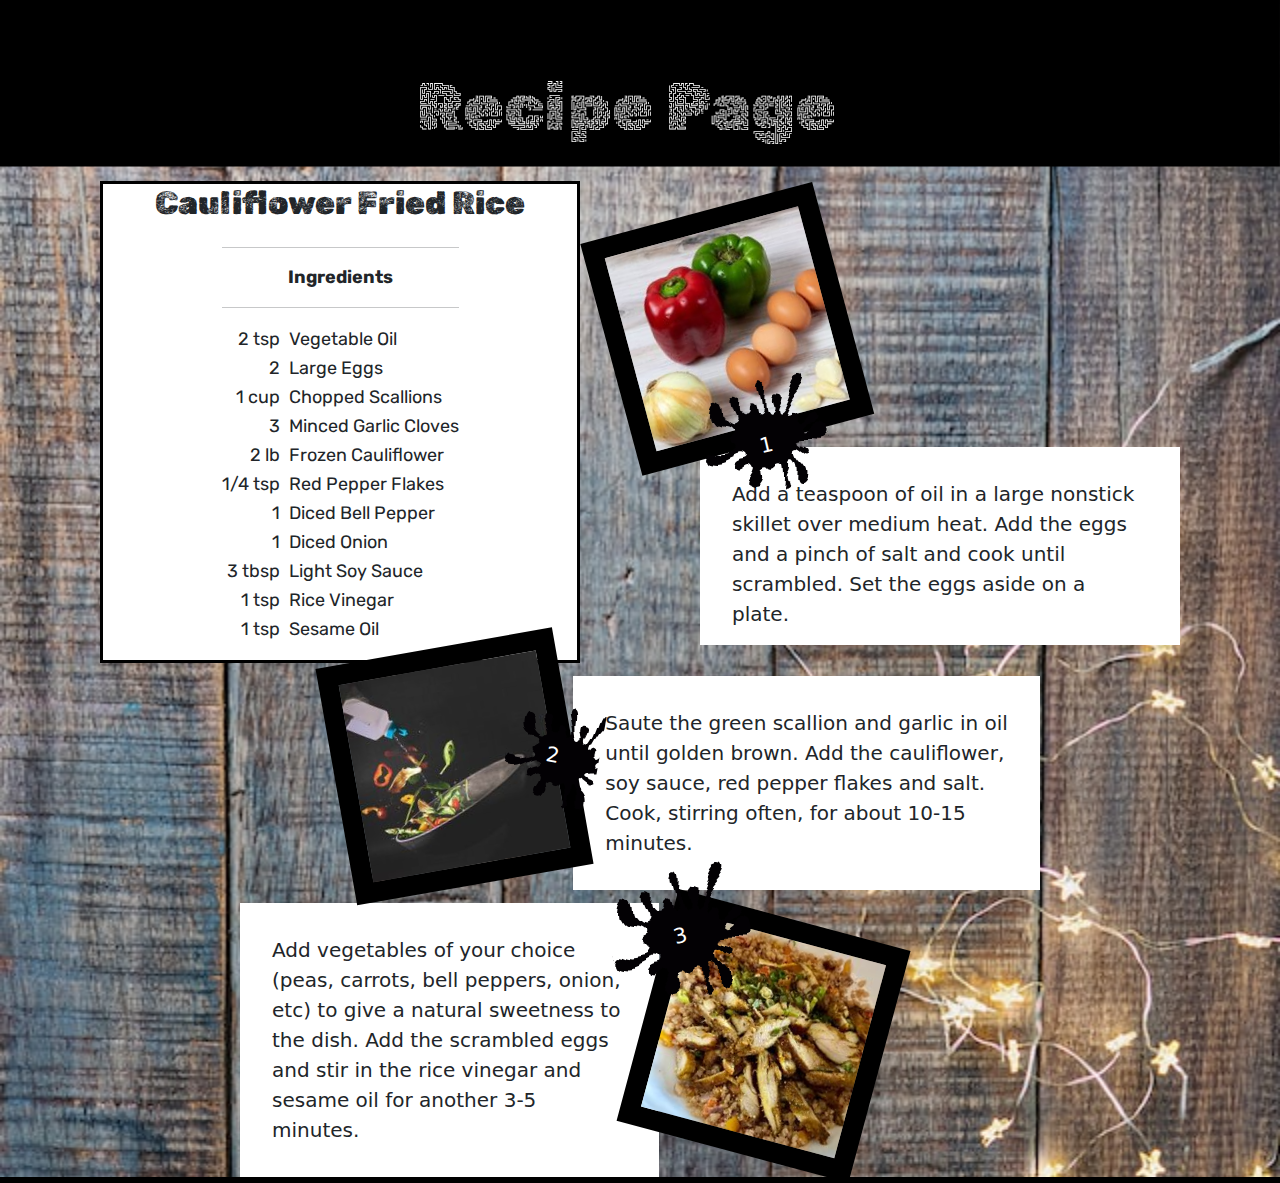
<file: pages/recipe.html>
<!DOCTYPE html>
<html lang="en">
<head>
    <meta charset="UTF-8" />
    <meta http-equiv="X-UA-Compatible" content="IE=edge" />
    <meta name="viewport" content="width=device-width, initial-scale=1.0" />

    <link rel="stylesheet" href="https://cdn.jsdelivr.net/npm/bootstrap@5.2.0/dist/css/bootstrap.min.css">
    <link rel="preconnect" href="https://fonts.googleapis.com">
    <link rel="preconnect" href="https://fonts.gstatic.com" crossorigin>
    <link rel="preconnect" href="https://fonts.googleapis.com">
    <link rel="preconnect" href="https://fonts.gstatic.com" crossorigin>
    <link
        href="https://fonts.googleapis.com/css2?family=Rubik+Dirt&family=Rubik+Maze&family=Rubik:ital,wght@0,400;0,500;0,700;1,600&display=swap"
        rel="stylesheet">

    <link rel="stylesheet" href="../styles/global.css">
    <link rel="stylesheet" href="../styles/about.css">
    <link rel="stylesheet" href="../styles/recipe.css " . />
    <link rel="stylesheet" href="../styles/typography.css">
    <link rel="stylesheet" href="../styles/navbar.css">

    <title>Recipe Page</title>
</head>

<body>
    <div class="title fontRubikMaze">
        <h1>Recipe Page</h1>
    </div>

    <div class="top">
        <div class="top-left fontRubik">
            <h2 class="fontRubikDirt">Cauliflower Fried Rice</h2>
            <table>
                <thead>
                    <tr>
                        <th colspan="2">
                            <hr>Ingredients
                            <hr>
                        </th>
                    </tr>
                </thead>
                <tbody>
                    <tr>
                        <td align="right" class="quantity">2 tsp</td>
                        <td align="left">Vegetable Oil</td>
                    </tr>
                    <tr>
                        <td align="right" class="quantity">2</td>
                        <td align="left">Large Eggs</td>
                    </tr>
                    <tr>
                        <td align="right" class="quantity">1 cup</td>
                        <td align="left">Chopped Scallions</td>
                    </tr>
                    <tr>
                        <td align="right" class="quantity">3</td>
                        <td align="left">Minced Garlic Cloves</td>
                    </tr>
                    <tr>
                        <td align="right" class="quantity">2 lb</td>
                        <td align="left">Frozen Cauliflower</td>
                    </tr>
                    <tr>
                        <td align="right" class="quantity">1/4 tsp</td>
                        <td align="left">Red Pepper Flakes</td>
                    </tr>
                    <tr>
                        <td align="right" class="quantity">1</td>
                        <td align="left">Diced Bell Pepper</td>
                    </tr>
                    <tr>
                        <td align="right" class="quantity">1</td>
                        <td align="left">Diced Onion</td>
                    </tr>
                    <tr>
                        <td align="right" class="quantity">3 tbsp</td>
                        <td align="left">Light Soy Sauce</td>
                    </tr>
                    <tr>
                        <td align="right" class="quantity">1 tsp</td>
                        <td align="left">Rice Vinegar</td>
                    </tr>
                    <tr>
                        <td align="right" class="quantity">1 tsp</td>
                        <td align="left">Sesame Oil</td>
                    </tr>
                </tbody>
            </table>
        </div>

        <div class="top-right">
            <img src="../images/onionbell.jpg" alt="raw vegetables">
            <div class="splatter">
                <div>1</div>
            </div>
            <div class="white-background">
                Add a teaspoon of oil in a large nonstick skillet over medium heat. Add the eggs and a pinch of salt and cook until scrambled. Set the eggs aside on a plate.
            </div>
        </div>
    </div>

    <div class="middle">
        <img src="../images/wokveggies.jgp.jpg" alt="saute vegetables in a wok">
        <div class="splatter">
            <div>2</div>
        </div>
        <div class="white-background">
            Saute the green scallion and garlic in oil until golden brown. Add the cauliflower, soy sauce, red pepper flakes and salt. Cook, stirring often, for about 10-15 minutes.
        </div>
    </div>

    <div class="bottom">
        <div class="white-background">Add vegetables of your choice (peas, carrots, bell peppers, onion, etc) to give a natural sweetness to the dish. Add the scrambled eggs and stir in the rice vinegar and sesame oil for another 3-5 minutes.
        </div>
        <img src="../images/ricewchicken.jpg" alt="Cauliflower Fried Rice with chicken">
        <div class="splatter">
            <div>3</div>
        </div>
    </div>
</body>
</html>
</file>
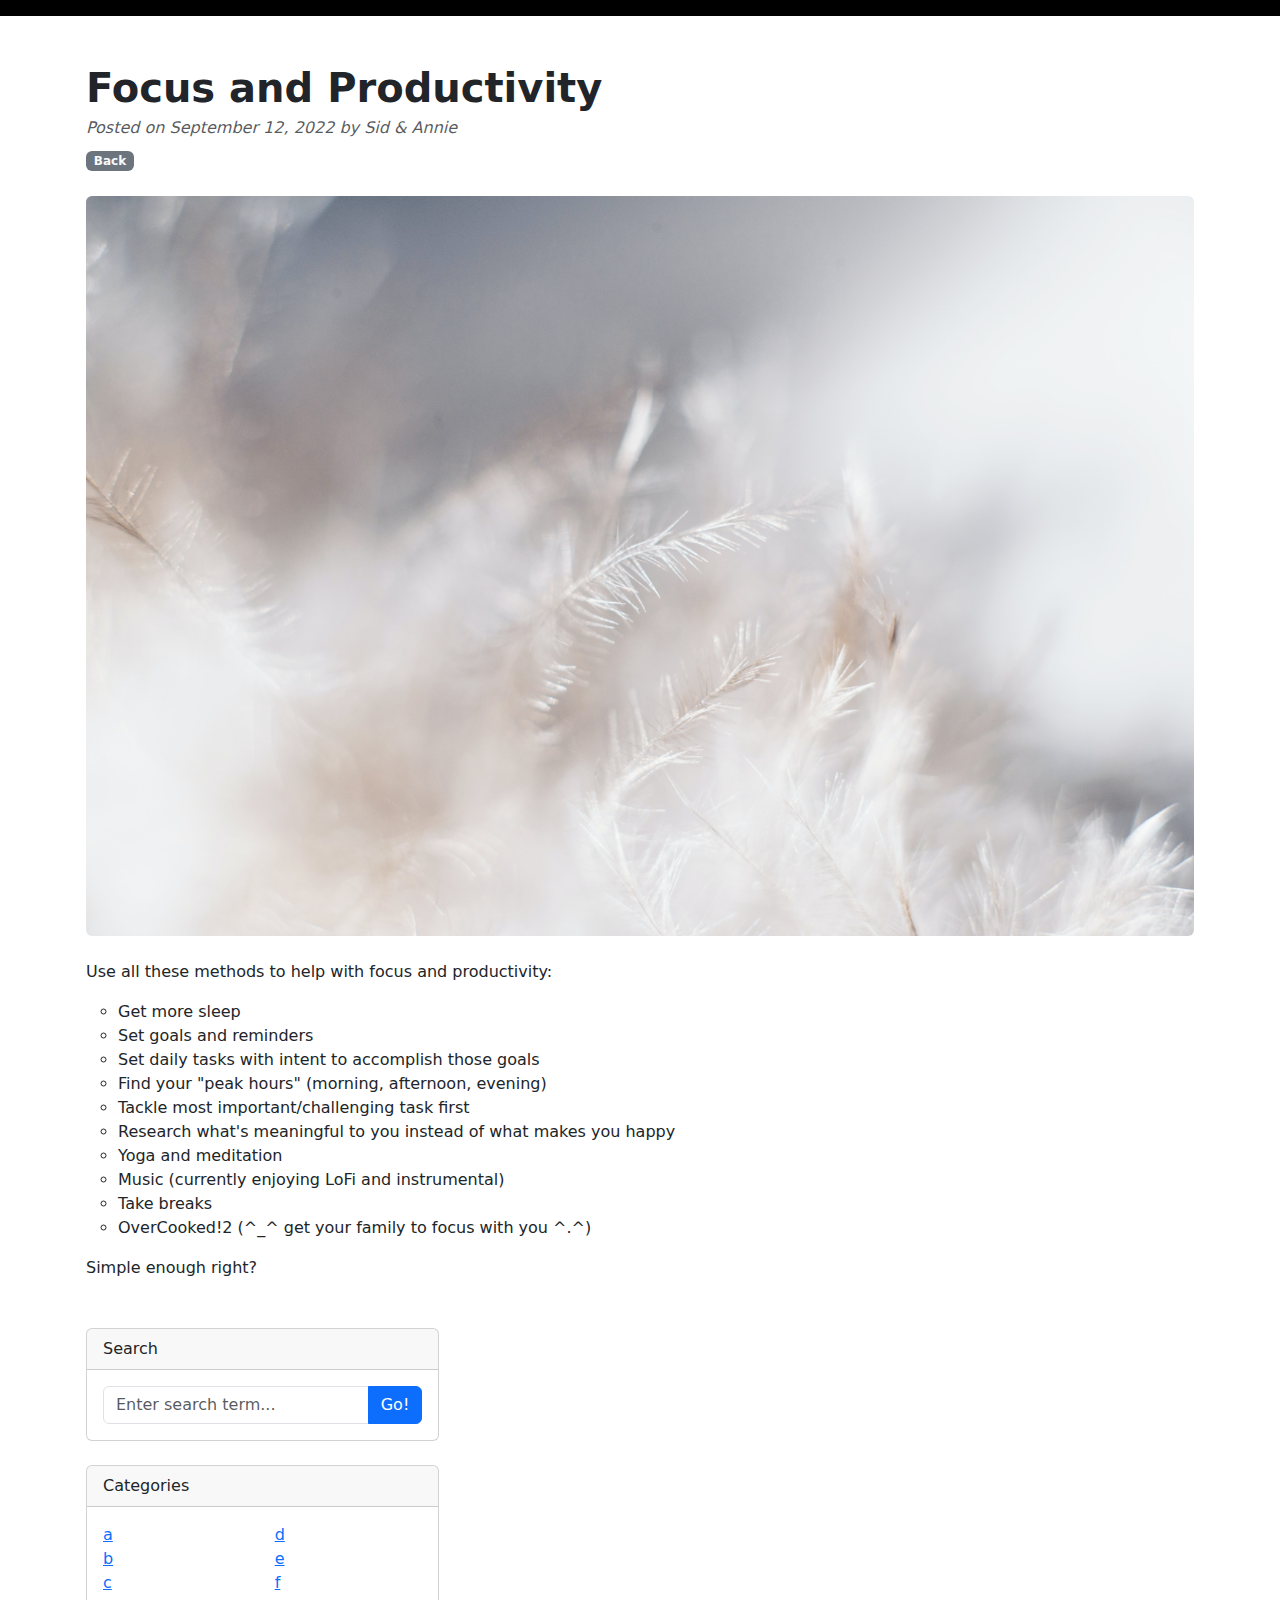
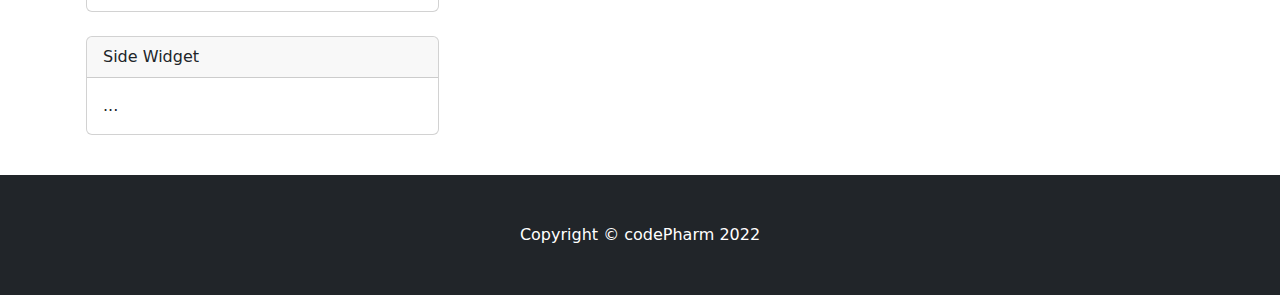
<file: pages/tacklePost.html>
<!DOCTYPE html>
<html lang="en">

<head>
    <meta charset="UTF-8" />
    <meta http-equiv="X-UA-Compatible" content="IE=edge" />
    <meta name="viewport" content="width=device-width, initial-scale=1.0" />
    <link rel="stylesheet" href="../styles/navbar.css">
    <link rel="stylesheet" href="https://cdn.jsdelivr.net/npm/bootstrap@5.2.0/dist/css/bootstrap.min.css">

    <!-- Global site tag (gtag.js) - Google Analytics -->
    <script async src="https://www.googletagmanager.com/gtag/js?id=G-4QVLR4G9QE"></script>
    <script>
        window.dataLayer = window.dataLayer || [];
        function gtag() { dataLayer.push(arguments); }
        gtag('js', new Date());

        gtag('config', 'G-4QVLR4G9QE');
    </script>

    <title>The Daily Tackles</title>

    <!-- NavBar -->
    <nav class="navbar navbar-expand-lg navbar-dark fixed-top p-2" id="nav1" style="background-color: #000000"></nav>

</head>

<body>

    <!-- Page content-->
    <div class="container mt-5 p-3">
        <div class="row">
            <div class="col-lg-8 w-100">
                <!-- Post content-->
                <article>
                    <!-- Post header-->
                    <header class="mb-4">
                        <!-- Post title-->
                        <h1 class="fw-bolder mb-1">Focus and Productivity</h1>
                        <!-- Post meta content-->
                        <div class="text-muted fst-italic mb-2">Posted on September 12, 2022 by Sid & Annie</div>
                        <!-- Post categories-->
                        <a class="badge bg-secondary text-decoration-none link-light" href="tackles.html">Back</a>
                    </header>
                    <!-- Preview image figure-->
                    <figure class="mb-4"><img class="img-fluid rounded" src="../images/textureDreamy.jpg"
                            alt="dreamy feathery texture" /></figure>
                    <!-- Post content-->
                    <section class="mb-5">
                        <p>
                            Use all these methods to help with focus and productivity:
                        <ul style="list-style-type:circle;">
                            <li>Get more sleep</li>
                            <li>Set goals and reminders</li>
                            <li>Set daily tasks with intent to accomplish those goals</li>
                            <li>Find your "peak hours" (morning, afternoon, evening)</li>
                            <li>Tackle most important/challenging task first</li>
                            <li>Research what's meaningful to you instead of what makes you happy</li>
                            <li>Yoga and meditation</li>
                            <li>Music (currently enjoying LoFi and instrumental)</li>
                            <li>Take breaks</li>
                            <li>OverCooked!2 (^_^ get your family to focus with you ^.^)</li>
                        </ul>
                        Simple enough right?<br>
                        </p>
                    </section>
                </article>

                
            </div>
            
            <!-- Side widgets-->
            <div class="col-lg-4">
                <!-- Search widget-->
                <div class="card mb-4">
                    <div class="card-header">Search</div>
                    <div class="card-body">
                        <div class="input-group">
                            <input class="form-control" type="text" placeholder="Enter search term..."
                                aria-label="Enter search term..." aria-describedby="button-search" />
                            <button class="btn btn-primary" id="button-search" type="button">Go!</button>
                        </div>
                    </div>
                </div>
                <!-- Categories widget-->
                <div class="card mb-4">
                    <div class="card-header">Categories</div>
                    <div class="card-body">
                        <div class="row">
                            <div class="col-sm-6">
                                <ul class="list-unstyled mb-0">
                                    <li><a href="#!">a</a></li>
                                    <li><a href="#!">b</a></li>
                                    <li><a href="#!">c</a></li>
                                </ul>
                            </div>
                            <div class="col-sm-6">
                                <ul class="list-unstyled mb-0">
                                    <li><a href="#!">d</a></li>
                                    <li><a href="#!">e</a></li>
                                    <li><a href="#!">f</a></li>
                                </ul>
                            </div>
                        </div>
                    </div>
                </div>
                <!-- Side widget-->
                <div class="card mb-4">
                    <div class="card-header">Side Widget</div>
                    <div class="card-body">...</div>
                </div>
            </div>
        </div>
    </div>
    <!-- Footer-->
    <footer class="py-5 bg-dark">
        <div class="container">
            <p class="m-0 text-center text-white">Copyright &copy; codePharm 2022</p>
        </div>
    </footer>
    <!-- Bootstrap core JS-->
    <script src="https://cdn.jsdelivr.net/npm/bootstrap@5.2.0/dist/js/bootstrap.bundle.min.js"></script>
    <script src="../scripts/navbar.js"></script>
    <script>
        injectMainNavbar();
    </script>
</body>

</html>
</file>
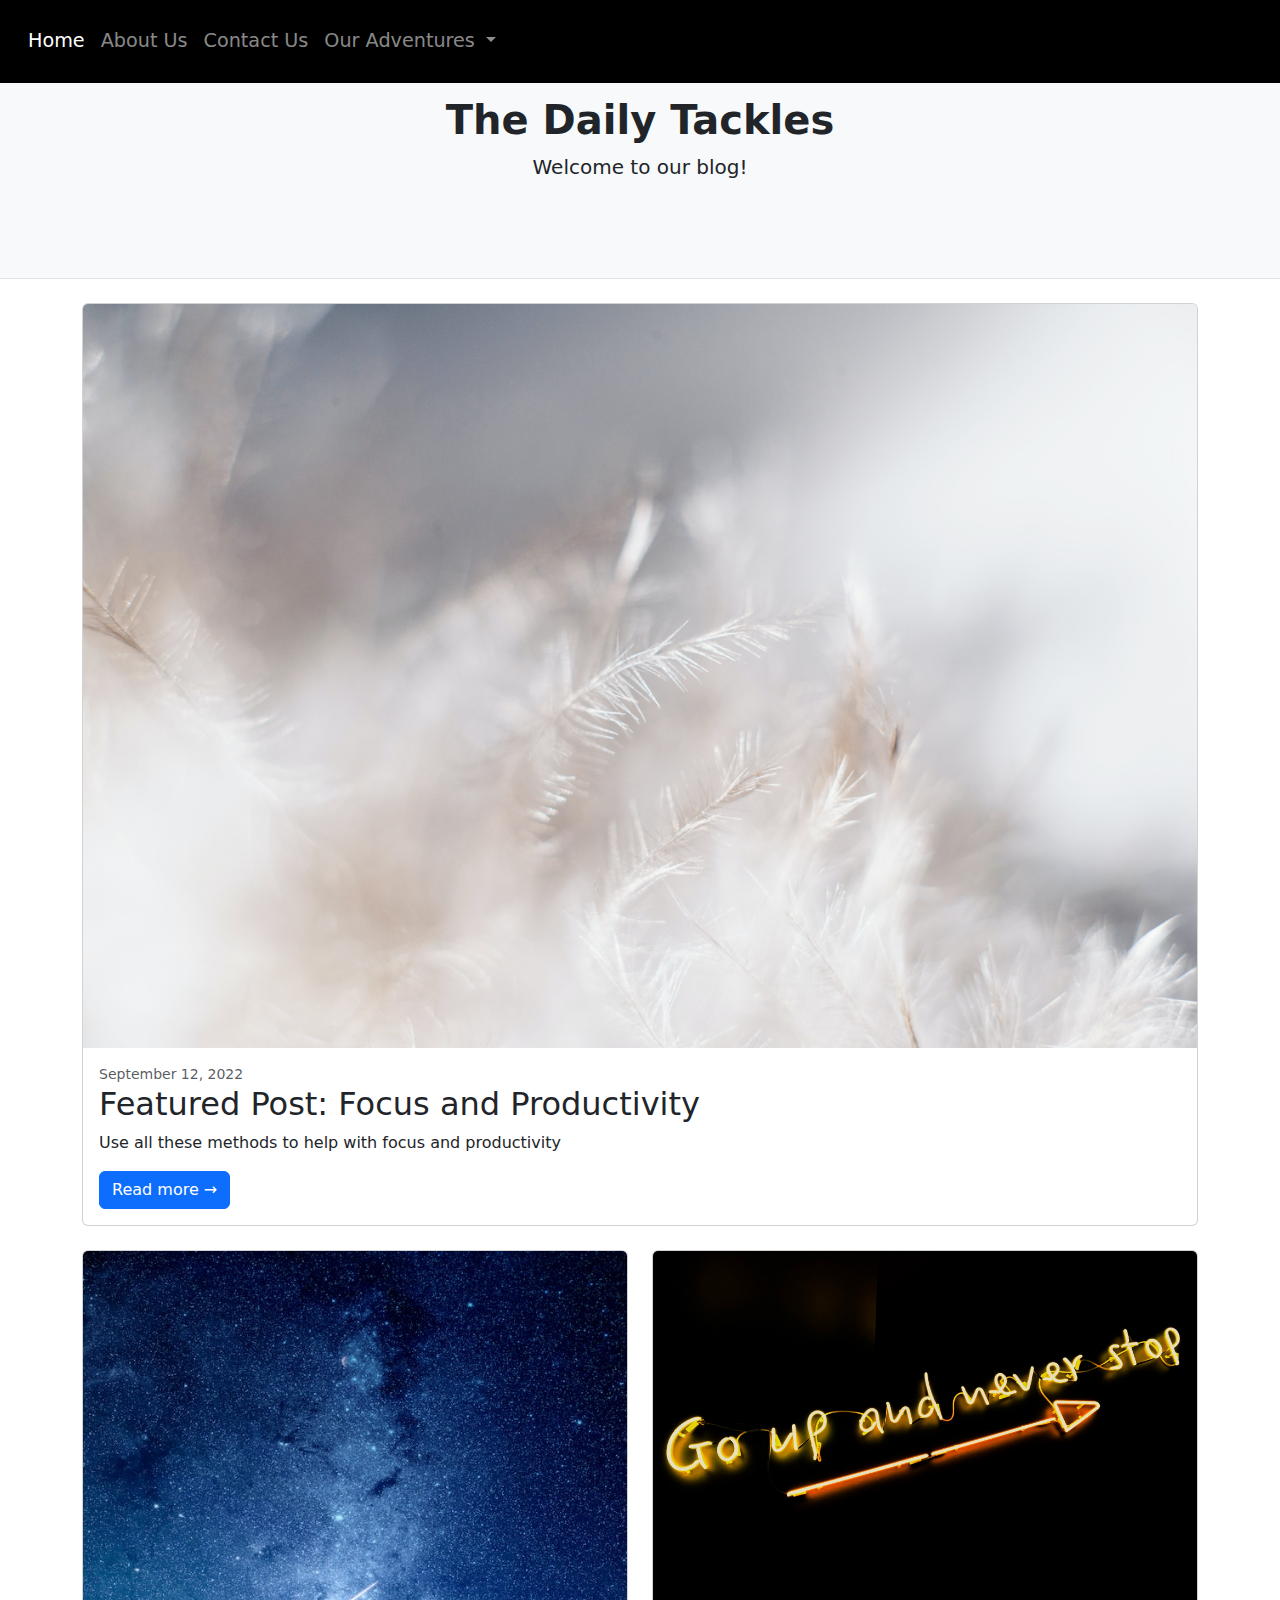
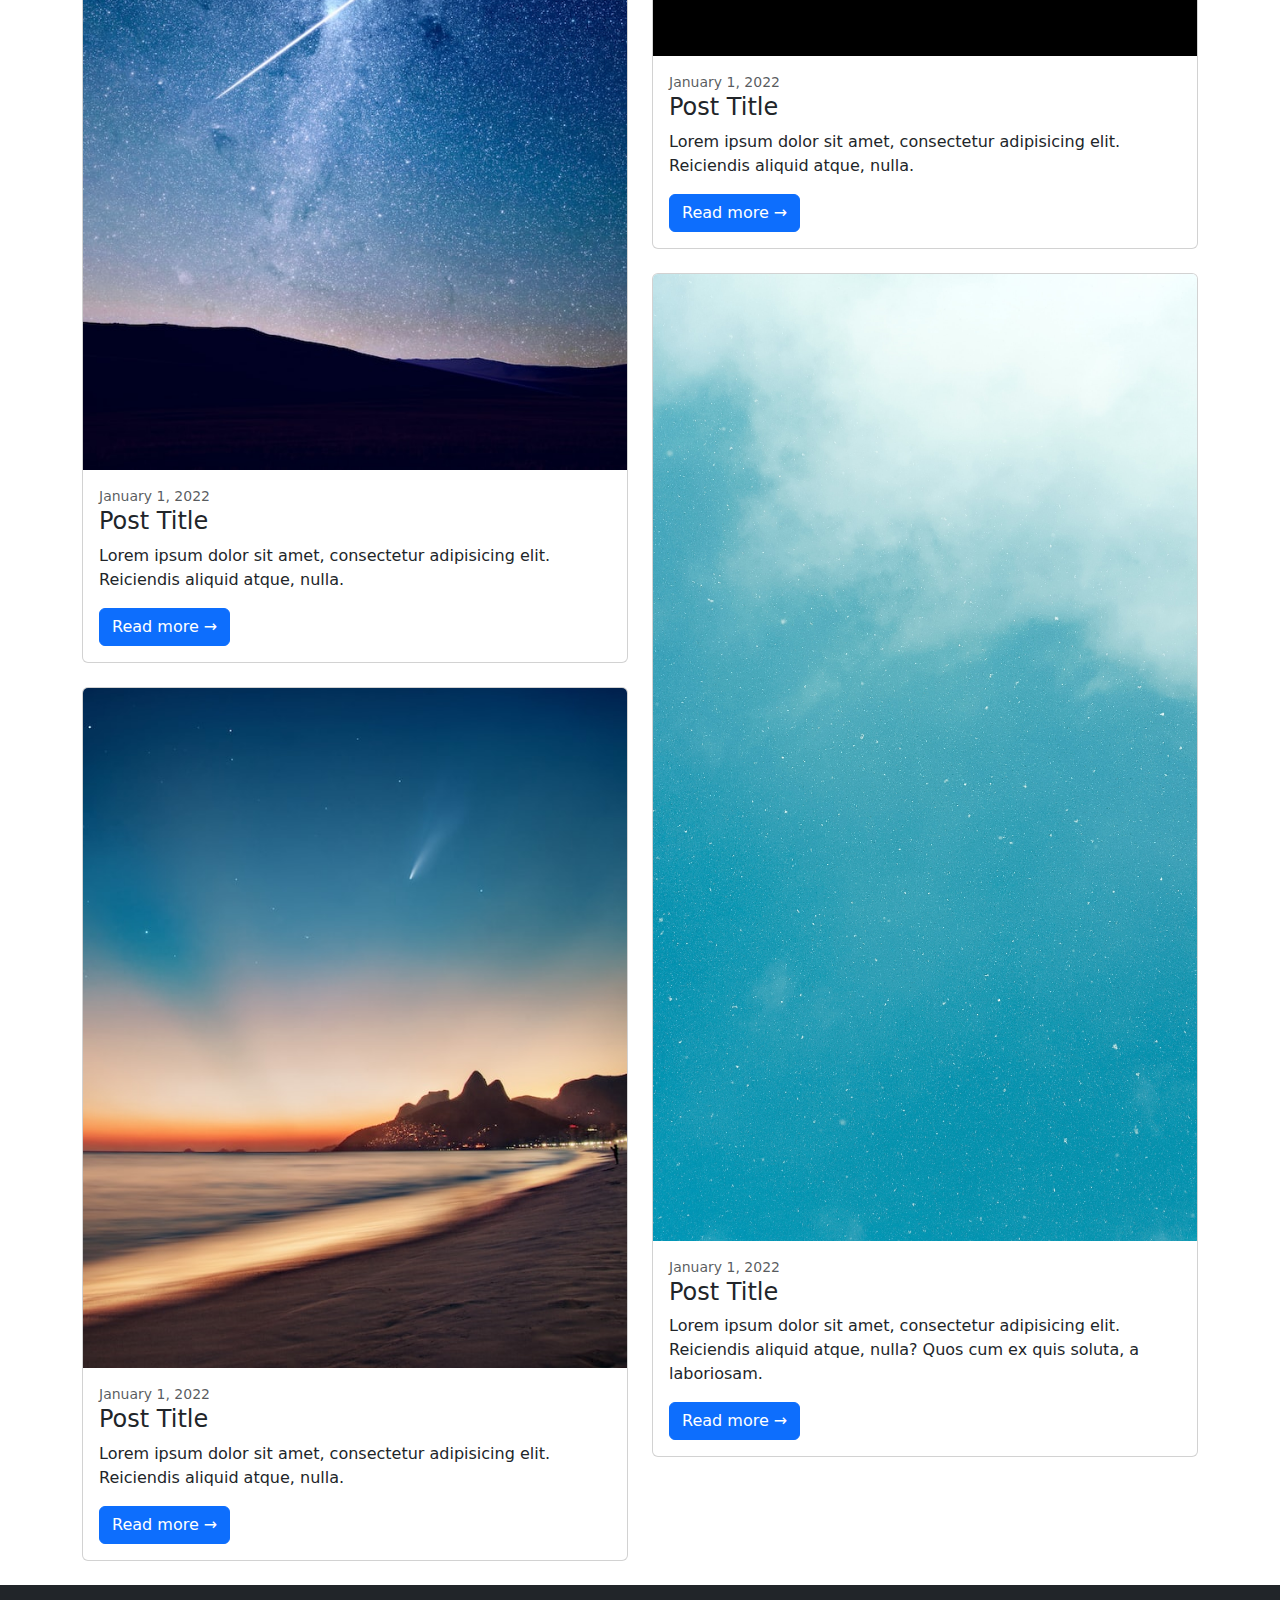
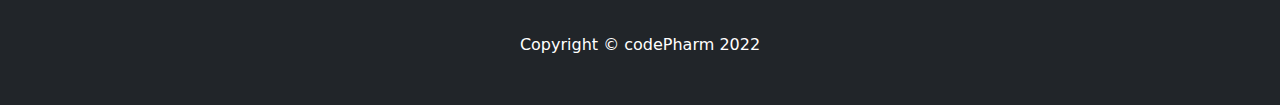
<file: pages/tackles.html>
<!DOCTYPE html>
<html lang="en">

<head>
    <meta charset="UTF-8" />
    <meta http-equiv="X-UA-Compatible" content="IE=edge" />
    <meta name="viewport" content="width=device-width, initial-scale=1.0" />
    <link rel="stylesheet" href="../styles/navbar.css">
    <link rel="stylesheet" href="https://cdn.jsdelivr.net/npm/bootstrap@5.2.0/dist/css/bootstrap.min.css">

    <!-- Global site tag (gtag.js) - Google Analytics -->
    <script async src="https://www.googletagmanager.com/gtag/js?id=G-4QVLR4G9QE"></script>
    <script>
        window.dataLayer = window.dataLayer || [];
        function gtag() { dataLayer.push(arguments); }
        gtag('js', new Date());

        gtag('config', 'G-4QVLR4G9QE');
    </script>

    <title>The Daily Tackles</title>

    <!-- NavBar -->
    <nav id="navbar" class="navbar navbar-expand-lg navbar-dark fixed-top p-2" id="nav1" style="background-color: #000000"></nav>

</head>

<body>

    <header class="py-5 bg-light border-bottom mb-4">
        <div class="container">
            <div class="text-center my-5">
                <h1 class="fw-bolder">The Daily Tackles</h1>
                <p class="lead mb-0">Welcome to our blog!</p>
            </div>
        </div>
    </header>

    <!-- Page content-->
    <div class="container">
        <div class="row">
            <!-- Blog entries-->
            <div class="col-lg-8 w-100">
                <!-- Featured blog post-->
                <div class="card mb-4">
                    <a href="tacklePost.html"><img class="card-img-top" src="../images/textureDreamy.jpg"
                            alt="dreamy feathery texture" /></a>
                    <div class="card-body">
                        <div class="small text-muted">September 12, 2022</div>
                        <h2 class="card-title">Featured Post: Focus and Productivity</h2>
                        <p class="card-text">
                            Use all these methods to help with focus and productivity</p>
                        <a class="btn btn-primary" href="tacklePost.html">Read more →</a>
                    </div>
                </div>
                <!-- Nested row for non-featured blog posts-->
                <div class="row">
                    <div class="col-lg-6">
                        <!-- Blog post-->
                        <div class="card mb-4">
                            <a href="#!"><img class="card-img-top" src="../images/shootingstar.jpg"
                                    alt="shooting stars" /></a>
                            <div class="card-body">
                                <div class="small text-muted">January 1, 2022</div>
                                <h2 class="card-title h4">Post Title</h2>
                                <p class="card-text">Lorem ipsum dolor sit amet, consectetur adipisicing elit.
                                    Reiciendis
                                    aliquid atque, nulla.</p>
                                <a class="btn btn-primary" href="#!">Read more →</a>
                            </div>
                        </div>
                        <!-- Blog post-->
                        <div class="card mb-4">
                            <a href="#!"><img class="card-img-top" src="../images/sunsetstar.jpg"
                                    alt="sunset and stars" /></a>
                            <div class="card-body">
                                <div class="small text-muted">January 1, 2022</div>
                                <h2 class="card-title h4">Post Title</h2>
                                <p class="card-text">Lorem ipsum dolor sit amet, consectetur adipisicing elit.
                                    Reiciendis
                                    aliquid atque, nulla.</p>
                                <a class="btn btn-primary" href="#!">Read more →</a>
                            </div>
                        </div>
                    </div>
                    <div class="col-lg-6">
                        <!-- Blog post-->
                        <div class="card mb-4">
                            <a href="#!"><img class="card-img-top" src="../images/goUp.jpg" alt="go up logo" /></a>
                            <div class="card-body">
                                <div class="small text-muted">January 1, 2022</div>
                                <h2 class="card-title h4">Post Title</h2>
                                <p class="card-text">Lorem ipsum dolor sit amet, consectetur adipisicing elit.
                                    Reiciendis
                                    aliquid atque, nulla.</p>
                                <a class="btn btn-primary" href="#!">Read more →</a>
                            </div>
                        </div>
                        <!-- Blog post-->
                        <div class="card mb-4">
                            <a href="#!"><img class="card-img-top" src="../images/textureBlue.jpg"
                                    alt="blue texture" /></a>
                            <div class="card-body">
                                <div class="small text-muted">January 1, 2022</div>
                                <h2 class="card-title h4">Post Title</h2>
                                <p class="card-text">Lorem ipsum dolor sit amet, consectetur adipisicing elit.
                                    Reiciendis
                                    aliquid atque, nulla? Quos cum ex quis soluta, a laboriosam.</p>
                                <a class="btn btn-primary" href="#!">Read more →</a>
                            </div>
                        </div>
                    </div>
                </div>
            </div>
        </div>
    </div>
    <!-- Footer-->
    <footer class="py-5 bg-dark">
        <div class="container">
            <p class="m-0 text-center text-white">Copyright &copy; codePharm 2022</p>
        </div>
    </footer>
    <!-- Bootstrap core JS-->
    <script src="https://cdn.jsdelivr.net/npm/bootstrap@5.2.0/dist/js/bootstrap.bundle.min.js"></script>
    <script src="../scripts/navbar.js"></script>
    <script>
        injectMainNavbar();
    </script>
</body>

</html>
</file>
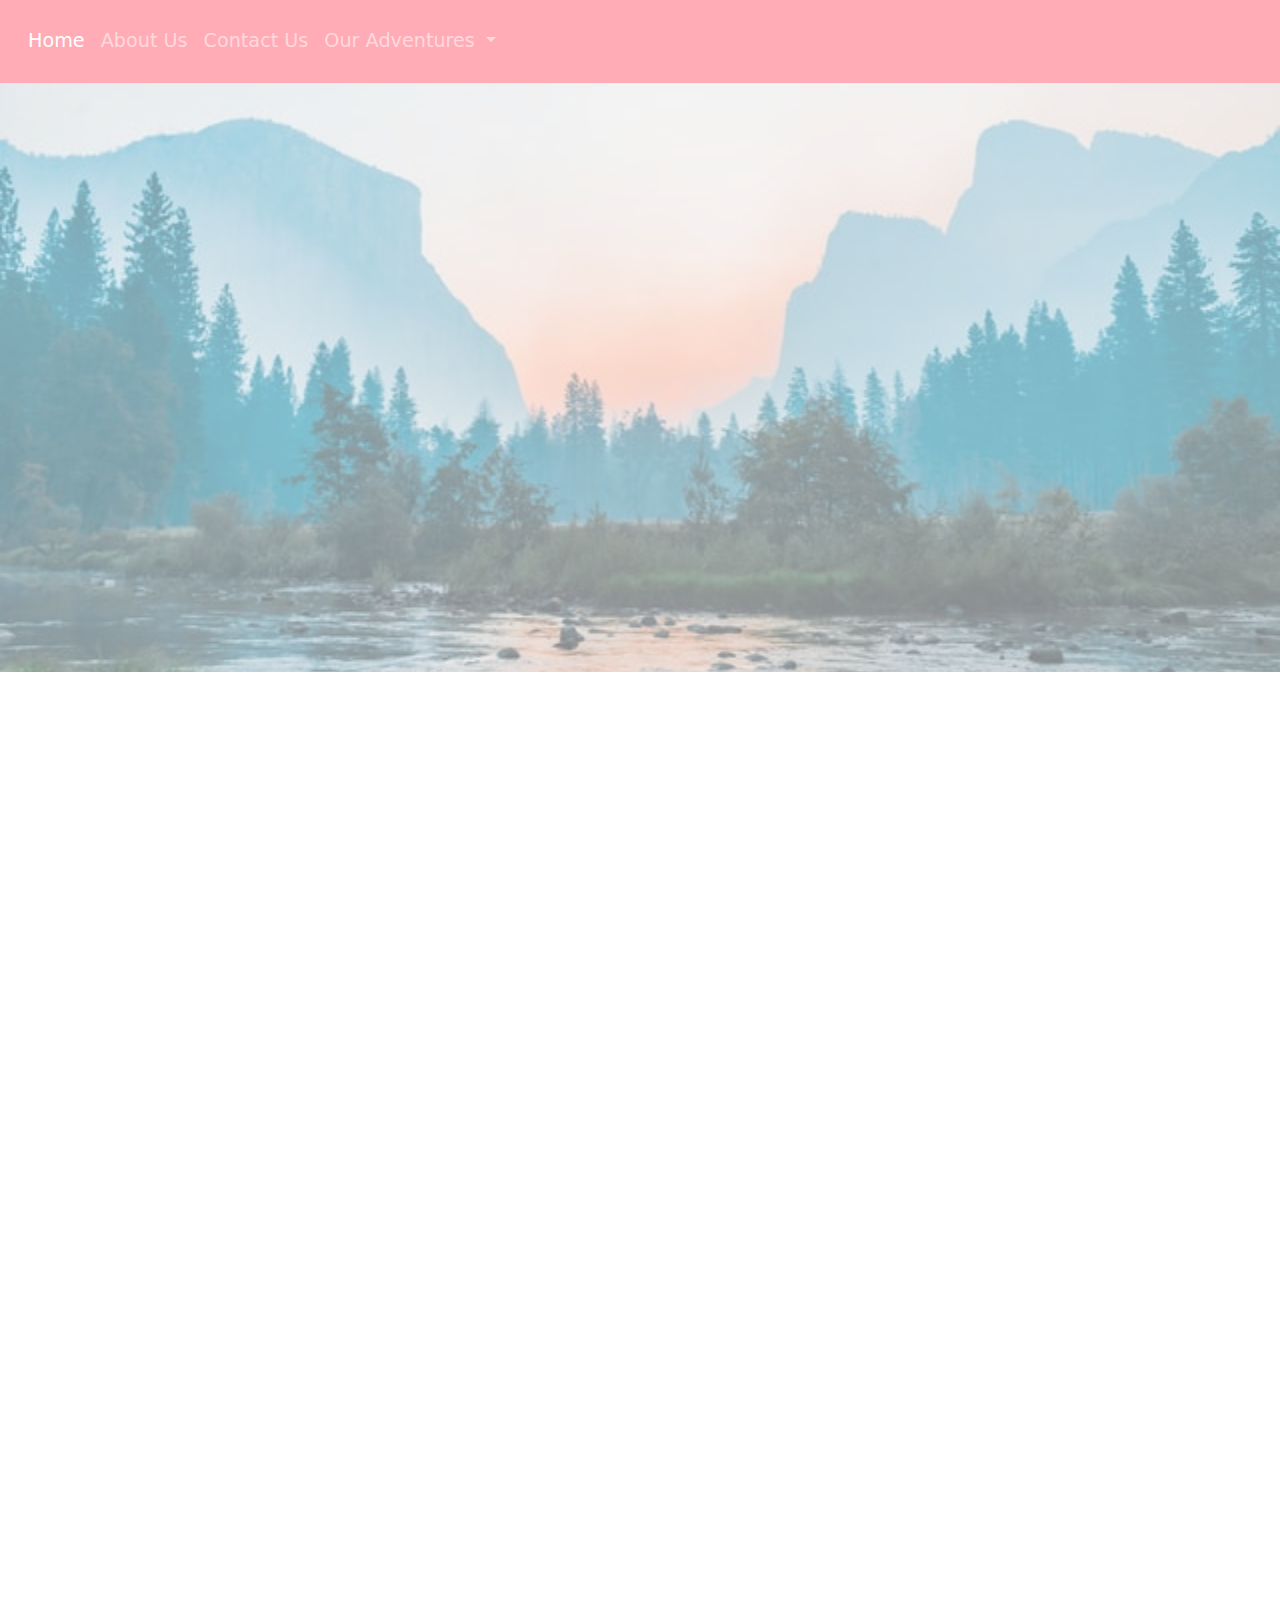
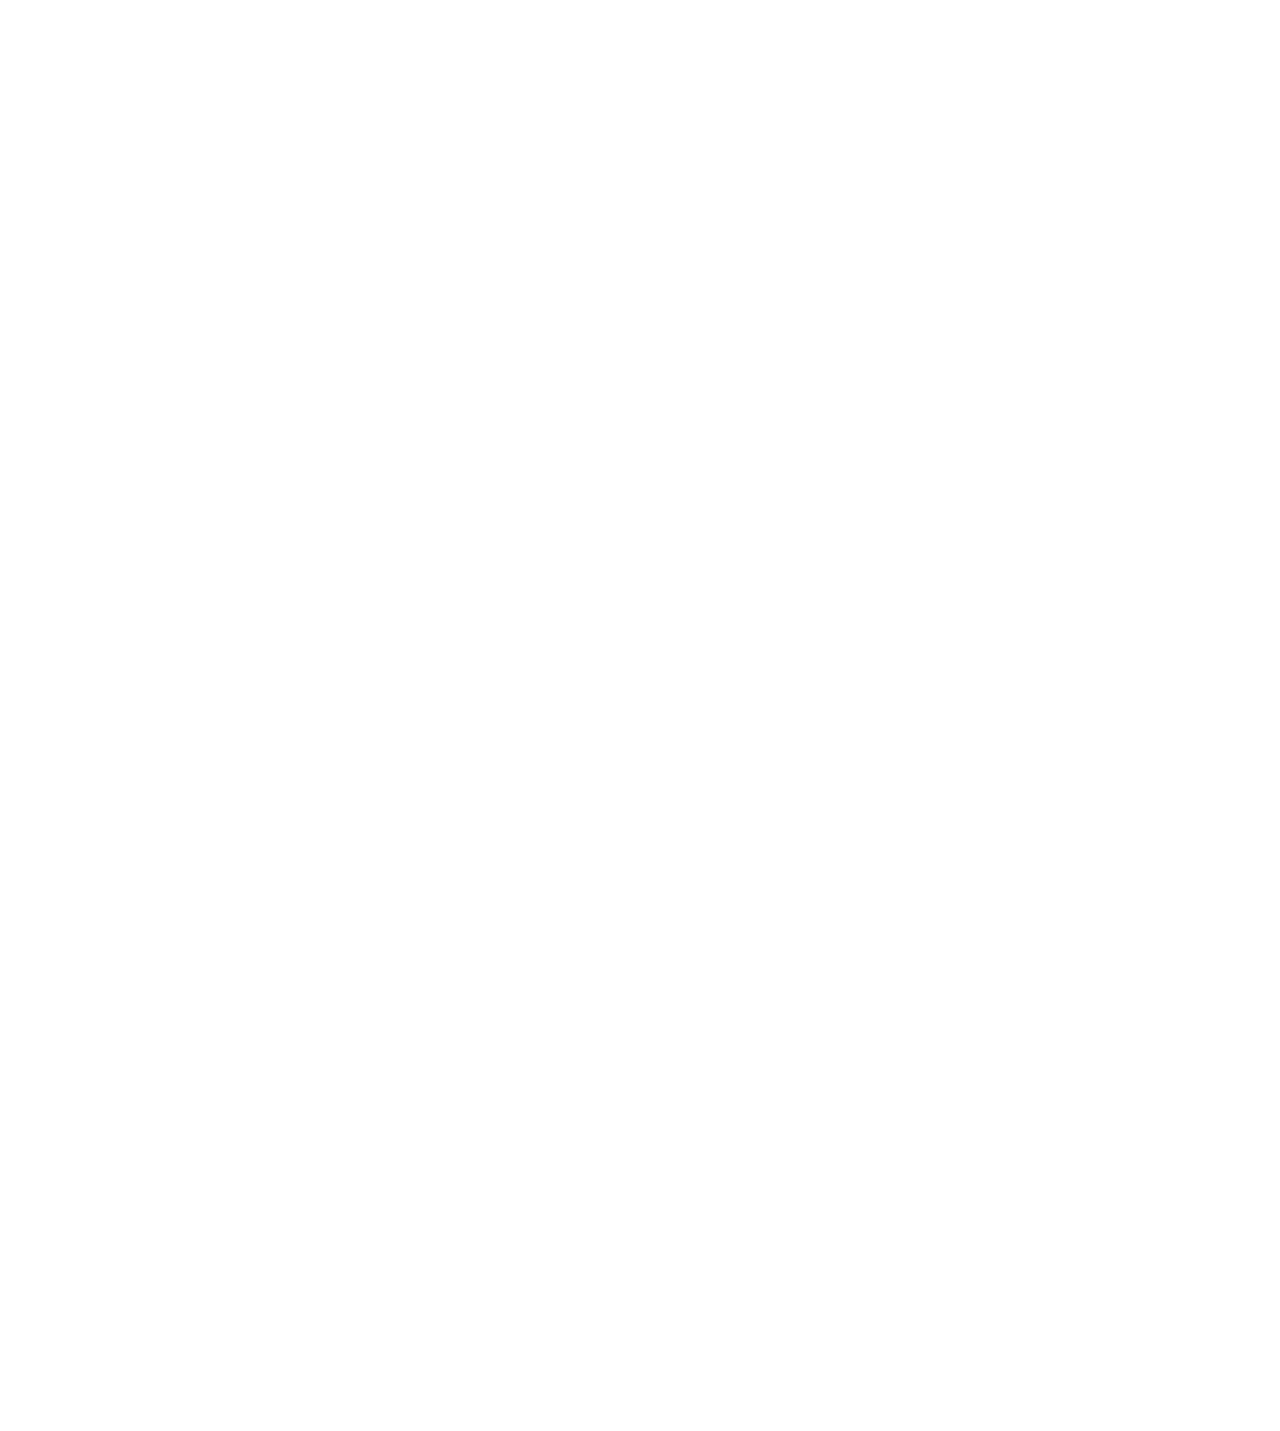
<file: pages/welcome.html>
<!DOCTYPE html>
<html lang="en">

<head>
    <meta charset="UTF-8" />
    <meta http-equiv="X-UA-Compatible" content="IE=edge" />
    <meta name="viewport" content="width=device-width, initial-scale=1.0" />
    <link rel="stylesheet" href="../styles/global.css">
    <link rel="stylesheet" href="../styles/welcome.css">
    <link rel="stylesheet" href="../styles/clock.css">
    <link rel="stylesheet" href="../styles/typography.css">
    <link rel="stylesheet" href="../styles/navbar.css">
    <link rel="stylesheet" href="https://cdn.jsdelivr.net/npm/bootstrap@5.2.0/dist/css/bootstrap.min.css">
    <link href="https://fonts.googleapis.com/css2?family=Poiret+One&display=swap" rel="stylesheet">
    <link href="https://fonts.googleapis.com/css2?family=Oleo+Script&family=Poller+One&display=swap" rel="stylesheet">
    <link href="https://fonts.googleapis.com/css2?family=Oleo+Script&family=Poller+One&family=Raleway&display=swap"
        rel="stylesheet">

    <!-- Global site tag (gtag.js) - Google Analytics -->
    <script async src="https://www.googletagmanager.com/gtag/js?id=G-4QVLR4G9QE"></script>
    <script>
        window.dataLayer = window.dataLayer || [];
        function gtag() { dataLayer.push(arguments); }
        gtag('js', new Date());

        gtag('config', 'G-4QVLR4G9QE');
    </script>

    <title>Motiv8M3</title>

    <!--NavBar Component-->
    <nav id="navbar" class="navbar navbar-expand-lg navbar-dark fixed-top p-2" style="background-color: #FFACB7"></nav>

</head>

<body onload="newQuote()">

    <!--MountainTop-->
    <div class="hero-img container-fluid">
    </div>

    <section class="hero container-fluid w-100">
        <br><br><br><br>

        <!--Our Logo and Statement Over MountainTop Image-->
        <a href="../index.html" class="logo text-center">
            <h1>Motivat8<span>M3</span></h1>
        </a>

        <figure class="text-center text-wrap pt-3">
            <blockquote class="blockquote cursive">
                <h2 id="randomQuote"> 
                    <!--Random Quote will display here each time the page loads.-->
                </h2>
            </blockquote>
            <!-- <figcaption class="blockquote-footer fs-3 fst-italic pt-2 cursive">
                Eleanor Roosevelt
            </figcaption> -->
        </figure>

        <svg class="down-arrow" viewBox="0 0 16 132" fill="none" xmlns="http://www.w3.org/2000/svg">
            <path
                d="M7.29289 131.707C7.68341 132.098 8.31658 132.098 8.7071 131.707L15.0711 125.343C15.4616 124.953 15.4616 124.319 15.0711 123.929C14.6805 123.538 14.0474 123.538 13.6568 123.929L7.99999 129.586L2.34314 123.929C1.95262 123.538 1.31945 123.538 0.928927 123.929C0.538402 124.319 0.538402 124.953 0.928927 125.343L7.29289 131.707ZM7 -4.37114e-08L6.99999 131L8.99999 131L9 4.37114e-08L7 -4.37114e-08Z"
                fill="black" />
        </svg>


        <!--Countdown Clock to seize the day-->
        <h3>Seize Your Day!</h3>
        <div id="clock">
                 <div>
                    <div class='time' id="hour">00</div>
                    <div class="clockText">HOURS</div>
                </div>
                <div>
                    <div class='time' id="minutes">00</div>
                    <div class="clockText">MINUTES</div>
                </div>
                <div>
                    <div class='time' id="seconds">00</div>
                    <div class="clockText">SECONDS</div>
                </div>
        </div>

        <!--Three Images and Quotes Side by Side (2 columns, 3 rows) -->
        <br><br>

        <!--First Image and Text-->
        <div class="row py-5">
            <div class="col-md-6">
                <img src="../images/road.jpg" class="img-fluid rounded" alt="road">
            </div>
            <figure class="col-md-6">
                <blockquote class="blockquote">
                    <p class="pb-3">
                        <i class="fas fa-quote-left text-primary text-wrap"> </i>
                        <span class="display-6" >The journey of a thousand miles begins with a single step.
                        </span>
                        <i class="fas fa-quote-right fa-xs text-primary"></i>
                    </p>
                </blockquote>
                <figcaption class="blockquote-footer fs-3 fst-italic">
                    Lao Tzu
                </figcaption>
            </figure>
        </div>
        </div>

        <!--Second Image and Text-->
        <div class="row py-5">
            <figure class="col-md-6">
                <blockquote class="blockquote">
                    <p class="pb-3">
                        <i class="fas fa-quote-left fa-xs text-primary"> </i>
                        <span class="display-6">Dare to dream, then decide to do.</span>
                        <i class="fas fa-quote-right fa-xs text-primary"></i>
                    </p>
                </blockquote>
                <figcaption class="blockquote-footer fs-3 fst-italic">
                    Annette White
                </figcaption>
            </figure>
            <div class="col-md-6">
                <img src="../images/dream.jpg" class="img-fluid rounded" alt="Dream">
            </div>
        </div>
        </div>

        <!--Third Image and Text-->
        <div class="row py-5">
            <div class="col-md-6">
                <img src="../images/balloons.jpg" class="img-fluid rounded" alt="passion led us here">
            </div>
            <figure class="col-md-6">
                <blockquote class="blockquote">
                    <p class="pb-3">
                        <i class="fas fa-quote-left fa-xs text-primary"> </i>
                        <span class="display-6">Journey with us!
                        </span>
                        <i class="fas fa-quote-right fa-xs text-primary"></i>
                    </p>
                </blockquote>
                </figcaption>
        </div>
        </div>

    </section>
    </div>

    <script src="https://cdn.jsdelivr.net/npm/bootstrap@5.2.0/dist/js/bootstrap.bundle.min.js"></script>
    <script src="../scripts/quotes.js"></script>
    <script src="../scripts/navbar.js"></script>
    <script src="../scripts/clock.js"></script>
    <script>
        injectMainNavbar();
    </script>
</body>

</html>
</file>
<file: styles/global.css>
/* Best Practice: all styles here should apply throughout entire site */

*, *:after, *:before {
    box-sizing: border-box;
}

html {
    overflow-x: hidden;
}

@keyframes introLoad {
    from {
        -webkit-clip-path: polygon(0 0, 100% 0, 100% 0, 0 0);
        clip-path: polygon(0 0, 100% 0, 100% 0, 0 0);
    }

    to {
        -webkit-clip-path: polygon(0 0, 100% 0, 100% 100%, 0% 100%);
        clip-path: polygon(0 0, 100% 0, 100% 100%, 0% 100%);
    }
}
</file>
<file: styles/about.css>
.sparkle-img {
    position: fixed;
    width: 100%;
    height: 100vh;
    z-index: -1;
    opacity: 0.8;
    -webkit-animation: introLoad 2s forwards;
    animation: introLoad 2s forwards;
    background: url("../images/brightDots.jpg");
    background-size: cover;
   
}

.mission {
    margin-top: 3.5rem;
    padding: 1rem;
}

.subhead {
    font-size: 1.4rem;
    color: rgb(130, 17, 138);
}
</file>
<file: styles/typography.css>
.fontOldStandardTT {
    font-family: 'Old Standard TT', serif;
}

.fontRubikMaze {
    font-family: 'Rubik Maze', cursive;
}

.fontRubik {
    font-family: 'Rubik', sans-serif;
}

.fontRubikDirt {
    font-family: 'Rubik Dirt', cursive;
}
</file>
<file: styles/navbar.css>
.navbar .navbar-nav .nav-link:hover {
    background-color: #fff;
    color: #ffacb7;
}

.navbar .navbar-nav .nav-link {
    padding: 0.6em;
    font-size: 1.2em;
    transition: all 0.5s;
}

.navbar .navbar-brand {
    padding: 0 0.6em;
    font-size: 1.5em;
    font-weight: bold;
}

@media only screen and (min-width: 992px) {
    .navbar {
        padding: 0;
    }

    .navbar .navbar-nav .nav-link {
        padding: 1em 0.7em;
    }

    .navbar .navbar-brand {
        padding: 0 0.8em;
    }
}
</file>
<file: styles/journey.css>
.body {
    background-color:rgb(17, 16, 16);
}

.container {
    padding-top: 5rem;
}

.card {
    width: 92%;
    max-width: 320px;
}

.view {
    width: 320px;
    object-fit: contain;
    margin: 10px;
    float: left;
    border: 10px solid rgb(255, 255, 255);
    overflow: hidden;
    position: relative;
    text-align: center;
    box-shadow: 4px 4px 6px #bfedf1;
    cursor: default;
}

.view .mask,
.view {
    width: 320px;
    position: absolute;
    overflow: hidden;
    top: 0;
    left: 0
}

.view img {
    display: block;
    position: relative;
}

.view h2 {
    text-transform: uppercase;
    color: #fff;
    text-align: center;
    position: relative;
    font-size: 14px;
    padding: 10px;
    background: rgba(0, 0, 0, 0.8);
    margin: 20px 0 0 0
}

.view p {
    font-size: 14px;
    position: relative;
    color: #fff;
    padding: 10px 10px 10px 10px;
    text-align: center
}

.view a.info {
    display: inline-block;
    text-decoration: none;
    padding: 7px 14px;
    background: #000;
    color: #fff;
    text-transform: uppercase;
    box-shadow: 0 0 1px #000
}

.view a.info:hover {
    background: #12d4e2;
    box-shadow: 0 0 5px rgb(0, 0, 0)
}


/* Zoom Effect: zoom in the image and make it fade out while bringing the descpription to the front. 
We can do that by using the scale transform and setting the opacity level: */

.view-effect img {
    transform: scaleY(1);
    transition: all 0.7s ease-in-out;
}

.view-effect .mask {
    background-color: rgba(255, 231, 179, 0.3);
    transition: all 0.5s linear;
    opacity: 0;
}

.view-effect h2 {
    border-bottom: 1px solid rgba(0, 0, 0, 0.3);
    background: transparent;
    margin: 20px 40px 0px 40px;
    transform: scale(0);
    color: #333;
    transition: all 0.5s linear;
    opacity: 0;
}

.view-effect p {
    color: #333;
    opacity: 0;
    transform: scale(0);
    transition: all 0.5s linear;
}

.view-effect a.info {
    opacity: 0;
    transform: scale(0);
    transition: all 0.5s linear;
}

/*On hover, simply scale the image up and fade it out by decreasing its opacity to 0:*/
.view-effect:hover img {
    transform: scale(10);
    opacity: 0;
}

.view-effect:hover .mask {
    opacity: 1;
}

.view-effect:hover h2,
.view-effect:hover p,
.view-effect:hover a.info {
    transform: scale(1);
    opacity: 1;
}

/* Gives each card a nice slim and sleek border outline*/
.border {
    position: absolute;
    width: 100%;
    height: 100%;
    padding: 6px;
    border: 1px solid #fff;
    opacity: 0.5;
    left: -6px;
    top: -6px;
}
</file>
<file: styles/lifestyle.css>
.carousel-item>img {
    margin-top: 10rem;
}
</file>
<file: styles/lifestyleNew.css>
.container {
    height: 100%;
    width: 100%;
    background-image: url(../images/background-recipe.jpg);
    background-repeat: no-repeat;
    background-size: cover;
    z-index: -100;
    left: 0px;
    top: 0px;
    margin: 0;    
}

.recipe-title {
    display: flex;
    justify-content: center;
    font-size:50px;
    font-weight: bold;
    background-color: rgb(144, 98, 98);
    color:rgb(135, 128, 141);  
}

.ingredients-images {
    display: flex;
}

.recipe-headline {
    display: flex;
    padding: 5px 2px;
    justify-content: center;
    margin-bottom: 20px;
}

.recipe-ingredients {
    display: grid;
    border-style: solid;
    border-radius: 10px;
}

.recipe-photos img {
    max-width: 20rem;
}

.recipe-steps {
    display:flex;
    border-style: solid;
    border-radius: 10px;
    align-items: center;
    line-height: 21px;    
}
</file>
<file: styles/recipe.css>
html {
    background-color: black;
    overflow-x: hidden;
}

body {
    background-image: url(../images/recipe-background.jpg);
    background-size: cover;
    
}   

.title { 
    background-color: black;
    color: whitesmoke;
    font-size: 2rem;
    text-align: center;
    width: 102%;
    transform: translate(-2%, -8%);
    overflow-x: hidden;
}
 
.title h1 {
    display: flex;
    font-size: 60px;
    margin-top: 85px;
    justify-content: center;
    overflow-x: hidden;
    padding: 8px;
    transform: scale(1.1) translateY(-8%);
}

img {
    border: 20px solid black;
    height: auto;
    margin: auto;
    max-width: 100%;
    width: 15rem;
}
.white-background {
    background-color: white;
    font-size: 1.25rem;
    line-height: 1.5;
    padding: 2rem 2rem;
}

.top {
    display: flex;
    flex-direction: row;
    justify-content: space-evenly;
    margin: 0 auto;
    max-width: 1200px;
}

.top div {
    margin: auto;
    padding-bottom: 1.0rem;
}

.top-left {
    background-color: white;
    border: 3px solid black;
    font-size: 1.125rem;
    text-align: center;
    min-width: 40%;
    padding: 0 1rem;
}

.top-left hr {
    width: 100%;
}

.top-left table {
    margin: auto;
}

.quantity {
    padding-right: 0.5rem;
}

.top-right {
    max-width: 30rem;
}

.top-right img {
    transform: rotate(-15deg) translate(-6rem, -0rem);;
}

.splatter {
    background-image: url(../images/splatter.svg);
    background-size: cover;
    color: white;
    font-size: 1.3rem;
    font-weight: normal;
    padding: 2.5rem;
    position: relative;
    z-index: 10;
}

.splatter div {
    padding: 1rem;
}

.top-right .splatter {
    margin-bottom: -6rem;
    transform: rotate(-13deg) translate(-10rem, -5.5rem);
    width: fit-content;
}

.middle, .bottom {
    display: flex;
    margin: 0 auto;
    max-width: 800px;
    padding-bottom: 0rem;
}

.middle img {
    transform: rotate(-10deg) translateX(6rem);
}

.middle .splatter {
    padding: 1.5rem 1.5rem;
    position: relative;
    transform: rotate(10deg) translate(1.3rem, -2rem);
    width: fit-content;
    z-index: 10;
}

.bottom img {
    transform: rotate(15deg) translateX(-1rem);
}

.bottom .splatter {
    margin-bottom: 3rem;
    padding: 2.5rem 3rem;
    position: relative;
    transform: rotate(-15deg) translate(-15.5rem, -12rem);
    width: fit-content;
    z-index: 10;
}

.middle div,
.bottom div {
    margin: auto;
    max-width: 500px;
}

@media (max-width: 860px) {
    .top,
    .middle {
        flex-direction: column;
    }
    .bottom {
        flex-direction: column-reverse;
    }
    

    .top-right {
        text-align: center;
    }
    .top-right img {
        transform: rotate(8deg) translate(1rem, 1rem);
    }
    .top-right .splatter {
        transform: rotate(-12deg) translate(-6rem, -6rem);
    }

    .middle img {
        transform: rotate(-15deg) translate(-1rem, 4.5rem);
    }
    .middle .splatter {
        transform: rotate(15deg) translate(-5.3rem, 4rem);
    }

    .bottom img {
        transform: rotate(8deg) translateX(-1.1rem);
    }
    .bottom .splatter{
        transform: rotate(-12deg) translate(-8rem, 5rem);
    }
}
</file>
<file: styles/welcome.css>
/* Best Practice: create a unique class name for all spacing adjustment */
div.row {
    align-items: center;
}

.logo {
    color: black;
}

.logo span {
    color: rgb(130, 17, 138);
}

.hero-img {
    animation: introLoad 2s forwards;
    background-image: url(../images/mainpage.jpg);
    background-position-x: 20%;
    background-position-y: 20%;
    background-size: cover;
    height: 42rem;
    opacity: 0.5;
    position: absolute;
    top: 0;
    width: 50%;
    z-index: -1;
    -webkit-animation: introLoad 2s forwards;
}

section.hero {
    color: white;
    height: 90vh;
    -webkit-animation: moveDown 3s ease-in-out forwards;
    animation: moveDown 3s ease-in-out forwards;
    opacity: 0;
}

section.hero {
    color: black;
    height: auto;
    width: 40%;
    margin-bottom: 8em;
}

section.hero .subhead {
    margin-bottom: 3em;
}

section.hero .down-arrow {
    stroke: white;
    position: absolute;
    bottom: 8em;
    width: 1em;
    animation: moveArrow 1s alternate-reverse infinite;
}

section.hero .down-arrow path {
    fill: white;
}

section.hero svg.down-arrow {
    stroke: black;
    position: unset;
}

section.hero svg.down-arrow path {
    fill: black;
}

/* 
@-webkit-keyframes introLoad {
    from {
        -webkit-clip-path: polygon(0 0, 100% 0, 100% 0, 0 0);
        clip-path: polygon(0 0, 100% 0, 100% 0, 0 0);
    }

    to {
        -webkit-clip-path: polygon(0 0, 100% 0, 100% 100%, 0% 100%);
        clip-path: polygon(0 0, 100% 0, 100% 100%, 0% 100%);
    }
} */


@-webkit-keyframes moveArrow {
    from {
        transform: translateY(-30px);
    }

    to {
        transform: translateY(0);
    }
}

@keyframes moveArrow {
    from {
        transform: translateY(-30px);
    }

    to {
        transform: translateY(0);
    }
}

@-webkit-keyframes moveDown {
    from {
        transform: translateY(-100px);
    }

    to {
        transform: translateY(0);
        opacity: 1;
    }
}

@keyframes moveDown {
    from {
        transform: translateY(-100px);
    }

    to {
        transform: translateY(0);
        opacity: 1;
    }
}
</file>
<file: styles/clock.css>
#clock {
    display: flex;
    align-items: center;
    height: 100vh;
    justify-content: center;
    background: url("https://images.unsplash.com/photo-1657831696022-1d38a08f8c4c?ixlib=rb-1.2.1&ixid=MnwxMjA3fDB8MHxwaG90by1wYWdlfHx8fGVufDB8fHx8&auto=format&fit=crop&w=1331&q=80");
    background-size: cover;
    overflow: hidden;
    gap: 0.25rem;
    opacity: 0.75;
}

#clock>div {
    
    display: flex;
    flex-direction: column;
    gap: 0.25rem;
    height: 5rem;
    width: 5rem;

}

#clock>div>div {
    display: flex;
    justify-content: center;
}

.time {
    background-color: skyblue;
    font-size: 2rem;
    padding: 0.75rem 0;
}

.clockText {
    background-color: magenta;
}
</file>
